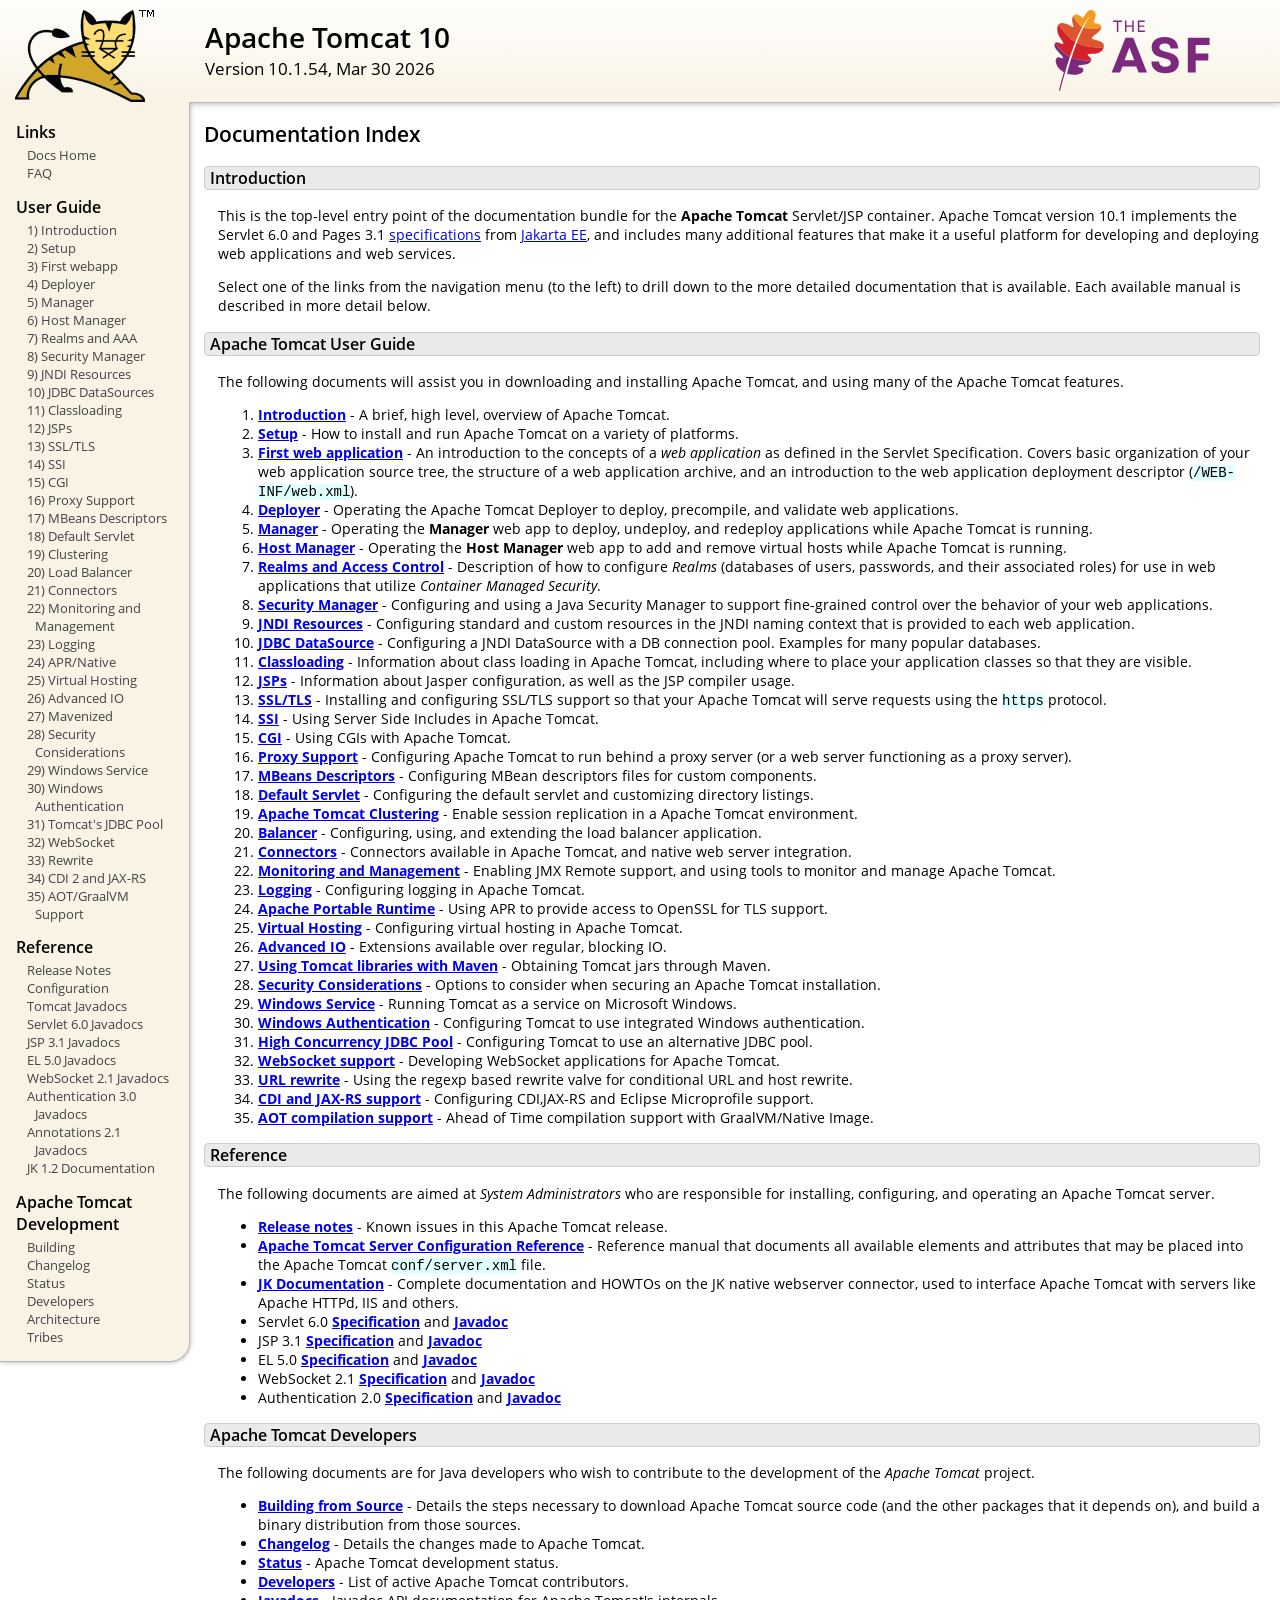
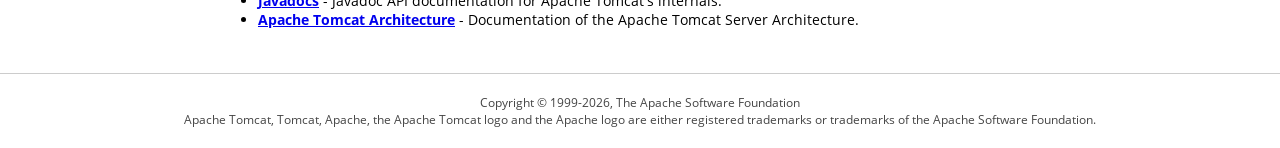
<file: apache-tomcat-10.1.54/webapps/docs/index.html>
<!DOCTYPE html SYSTEM "about:legacy-compat">
<html lang="en"><head><META http-equiv="Content-Type" content="text/html; charset=UTF-8"><link href="./images/docs-stylesheet.css" rel="stylesheet" type="text/css"><title>Apache Tomcat 10 (10.1.54) - Documentation Index</title></head><body><div id="wrapper"><header><div id="header"><div><div><div class="logo noPrint"><a href="https://tomcat.apache.org/"><img alt="Tomcat Home" src="./images/tomcat.png"></a></div><div style="height: 1px;"></div><div class="asfLogo noPrint"><a href="https://www.apache.org/" target="_blank"><img src="./images/asf-logo.svg" alt="The Apache Software Foundation" style="width: 266px; height: 83px;"></a></div><h1>Apache Tomcat 10</h1><div class="versionInfo">
            Version 10.1.54,
            <time datetime="2026-03-30">Mar 30 2026</time></div><div style="height: 1px;"></div><div style="clear: left;"></div></div></div></div></header><div id="middle"><div><div id="mainLeft" class="noprint"><div><nav><div><h2>Links</h2><ul><li><a href="index.html">Docs Home</a></li><li><a href="https://cwiki.apache.org/confluence/display/TOMCAT/FAQ">FAQ</a></li></ul></div><div><h2>User Guide</h2><ul><li><a href="introduction.html">1) Introduction</a></li><li><a href="setup.html">2) Setup</a></li><li><a href="appdev/index.html">3) First webapp</a></li><li><a href="deployer-howto.html">4) Deployer</a></li><li><a href="manager-howto.html">5) Manager</a></li><li><a href="host-manager-howto.html">6) Host Manager</a></li><li><a href="realm-howto.html">7) Realms and AAA</a></li><li><a href="security-manager-howto.html">8) Security Manager</a></li><li><a href="jndi-resources-howto.html">9) JNDI Resources</a></li><li><a href="jndi-datasource-examples-howto.html">10) JDBC DataSources</a></li><li><a href="class-loader-howto.html">11) Classloading</a></li><li><a href="jasper-howto.html">12) JSPs</a></li><li><a href="ssl-howto.html">13) SSL/TLS</a></li><li><a href="ssi-howto.html">14) SSI</a></li><li><a href="cgi-howto.html">15) CGI</a></li><li><a href="proxy-howto.html">16) Proxy Support</a></li><li><a href="mbeans-descriptors-howto.html">17) MBeans Descriptors</a></li><li><a href="default-servlet.html">18) Default Servlet</a></li><li><a href="cluster-howto.html">19) Clustering</a></li><li><a href="balancer-howto.html">20) Load Balancer</a></li><li><a href="connectors.html">21) Connectors</a></li><li><a href="monitoring.html">22) Monitoring and Management</a></li><li><a href="logging.html">23) Logging</a></li><li><a href="apr.html">24) APR/Native</a></li><li><a href="virtual-hosting-howto.html">25) Virtual Hosting</a></li><li><a href="aio.html">26) Advanced IO</a></li><li><a href="maven-jars.html">27) Mavenized</a></li><li><a href="security-howto.html">28) Security Considerations</a></li><li><a href="windows-service-howto.html">29) Windows Service</a></li><li><a href="windows-auth-howto.html">30) Windows Authentication</a></li><li><a href="jdbc-pool.html">31) Tomcat's JDBC Pool</a></li><li><a href="web-socket-howto.html">32) WebSocket</a></li><li><a href="rewrite.html">33) Rewrite</a></li><li><a href="cdi.html">34) CDI 2 and JAX-RS</a></li><li><a href="graal.html">35) AOT/GraalVM Support</a></li></ul></div><div><h2>Reference</h2><ul><li><a href="RELEASE-NOTES.txt">Release Notes</a></li><li><a href="config/index.html">Configuration</a></li><li><a href="api/index.html">Tomcat Javadocs</a></li><li><a href="servletapi/index.html">Servlet 6.0 Javadocs</a></li><li><a href="jspapi/index.html">JSP 3.1 Javadocs</a></li><li><a href="elapi/index.html">EL 5.0 Javadocs</a></li><li><a href="websocketapi/index.html">WebSocket 2.1 Javadocs</a></li><li><a href="jaspicapi/index.html">Authentication 3.0 Javadocs</a></li><li><a href="annotationapi/index.html">Annotations 2.1 Javadocs</a></li><li><a href="https://tomcat.apache.org/connectors-doc/">JK 1.2 Documentation</a></li></ul></div><div><h2>Apache Tomcat Development</h2><ul><li><a href="building.html">Building</a></li><li><a href="changelog.html">Changelog</a></li><li><a href="https://cwiki.apache.org/confluence/display/TOMCAT/Tomcat+Versions">Status</a></li><li><a href="developers.html">Developers</a></li><li><a href="architecture/index.html">Architecture</a></li><li><a href="tribes/introduction.html">Tribes</a></li></ul></div></nav></div></div><div id="mainRight"><div id="content"><h2>Documentation Index</h2><h3 id="Introduction">Introduction</h3><div class="text">

<p>This is the top-level entry point of the documentation bundle for the
<strong>Apache Tomcat</strong> Servlet/JSP container.  Apache Tomcat version
10.1 implements the Servlet 6.0 and Pages 3.1
<a href="https://cwiki.apache.org/confluence/display/TOMCAT/Specifications">specifications</a> from
<a href="https://jakarta.ee/">Jakarta EE</a>, and includes many
additional features that make it a useful platform for developing and deploying
web applications and web services.</p>

<p>Select one of the links from the navigation menu (to the left) to drill
down to the more detailed documentation that is available.  Each available
manual is described in more detail below.</p>

</div><h3 id="Apache_Tomcat_User_Guide">Apache Tomcat User Guide</h3><div class="text">

<p>The following documents will assist you in downloading and installing
Apache Tomcat, and using many of the Apache Tomcat features.</p>

<ol>
<li><a href="introduction.html"><strong>Introduction</strong></a> - A
    brief, high level, overview of Apache Tomcat.</li>
<li><a href="setup.html"><strong>Setup</strong></a> - How to install and run
    Apache Tomcat on a variety of platforms.</li>
<li><a href="appdev/index.html"><strong>First web application</strong></a>
    - An introduction to the concepts of a <em>web application</em> as defined
    in the Servlet Specification.  Covers basic organization of your web application
    source tree, the structure of a web application archive, and an
    introduction to the web application deployment descriptor
    (<code>/WEB-INF/web.xml</code>).</li>
<li><a href="deployer-howto.html"><strong>Deployer</strong></a> -
    Operating the Apache Tomcat Deployer to deploy, precompile, and validate web
    applications.</li>
<li><a href="manager-howto.html"><strong>Manager</strong></a> -
    Operating the <strong>Manager</strong> web app to deploy, undeploy, and
    redeploy applications while Apache Tomcat is running.</li>
<li><a href="host-manager-howto.html"><strong>Host Manager</strong></a> -
    Operating the <strong>Host Manager</strong> web app to add and remove
    virtual hosts while Apache Tomcat is running.</li>
<li><a href="realm-howto.html"><strong>Realms and Access Control</strong></a>
    - Description of how to configure <em>Realms</em> (databases of users,
    passwords, and their associated roles) for use in web applications that
    utilize <em>Container Managed Security</em>.</li>
<li><a href="security-manager-howto.html"><strong>Security Manager</strong></a>
    - Configuring and using a Java Security Manager to
    support fine-grained control over the behavior of your web applications.
    </li>
<li><a href="jndi-resources-howto.html"><strong>JNDI Resources</strong></a>
    - Configuring standard and custom resources in the JNDI naming context
    that is provided to each web application.</li>
<li><a href="jndi-datasource-examples-howto.html">
    <strong>JDBC DataSource</strong></a>
    - Configuring a JNDI DataSource with a DB connection pool.
    Examples for many popular databases.</li>
<li><a href="class-loader-howto.html"><strong>Classloading</strong></a>
    - Information about class loading in Apache Tomcat, including where to place
    your application classes so that they are visible.</li>
<li><a href="jasper-howto.html"><strong>JSPs</strong></a>
    - Information about Jasper configuration, as well as the JSP compiler
    usage.</li>
<li><a href="ssl-howto.html"><strong>SSL/TLS</strong></a> -
    Installing and configuring SSL/TLS support so that your Apache Tomcat will
    serve requests using the <code>https</code> protocol.</li>
<li><a href="ssi-howto.html"><strong>SSI</strong></a> -
    Using Server Side Includes in Apache Tomcat.</li>
<li><a href="cgi-howto.html"><strong>CGI</strong></a> -
    Using CGIs with Apache Tomcat.</li>
<li><a href="proxy-howto.html"><strong>Proxy Support</strong></a> -
    Configuring Apache Tomcat to run behind a proxy server (or a web server
    functioning as a proxy server).</li>
<li><a href="mbeans-descriptors-howto.html"><strong>MBeans Descriptors</strong></a> -
    Configuring MBean descriptors files for custom components.</li>
<li><a href="default-servlet.html"><strong>Default Servlet</strong></a> -
    Configuring the default servlet and customizing directory listings.</li>
<li><a href="cluster-howto.html"><strong>Apache Tomcat Clustering</strong></a> -
    Enable session replication in a Apache Tomcat environment.</li>
<li><a href="balancer-howto.html"><strong>Balancer</strong></a> -
    Configuring, using, and extending the load balancer application.</li>
<li><a href="connectors.html"><strong>Connectors</strong></a> -
    Connectors available in Apache Tomcat, and native web server integration.</li>
<li><a href="monitoring.html"><strong>Monitoring and Management</strong></a> -
    Enabling JMX Remote support, and using tools to monitor and manage Apache Tomcat.</li>
<li><a href="logging.html"><strong>Logging</strong></a> -
    Configuring logging in Apache Tomcat.</li>
<li><a href="apr.html"><strong>Apache Portable Runtime</strong></a> -
    Using APR to provide access to OpenSSL for TLS support.</li>
<li><a href="virtual-hosting-howto.html"><strong>Virtual Hosting</strong></a> -
    Configuring virtual hosting in Apache Tomcat.</li>
<li><a href="aio.html"><strong>Advanced IO</strong></a> -
    Extensions available over regular, blocking IO.</li>
<li><a href="maven-jars.html"><strong>Using Tomcat libraries with Maven</strong></a> -
    Obtaining Tomcat jars through Maven.</li>
<li><a href="security-howto.html"><strong>Security Considerations</strong></a> -
    Options to consider when securing an Apache Tomcat installation.</li>
<li><a href="windows-service-howto.html"><strong>Windows Service</strong></a> -
    Running Tomcat as a service on Microsoft Windows.</li>
<li><a href="windows-auth-howto.html"><strong>Windows Authentication</strong></a> -
    Configuring Tomcat to use integrated Windows authentication.</li>
<li><a href="jdbc-pool.html"><strong>High Concurrency JDBC Pool</strong></a> -
    Configuring Tomcat to use an alternative JDBC pool.</li>
<li><a href="web-socket-howto.html"><strong>WebSocket support</strong></a> -
    Developing WebSocket applications for Apache Tomcat.</li>
<li><a href="rewrite.html"><strong>URL rewrite</strong></a> -
    Using the regexp based rewrite valve for conditional URL and host rewrite.</li>
<li><a href="cdi.html"><strong>CDI and JAX-RS support</strong></a> -
    Configuring CDI,JAX-RS and Eclipse Microprofile support.</li>
<li><a href="graal.html"><strong>AOT compilation support</strong></a> -
    Ahead of Time compilation support with GraalVM/Native Image.</li>
</ol>

</div><h3 id="Reference">Reference</h3><div class="text">

<p>The following documents are aimed at <em>System Administrators</em> who
are responsible for installing, configuring, and operating an Apache Tomcat server.
</p>
<ul>
<li><a href="RELEASE-NOTES.txt"><strong>Release notes</strong></a>
    - Known issues in this Apache Tomcat release.
    </li>
<li><a href="config/index.html"><strong>Apache Tomcat Server Configuration Reference</strong></a>
    - Reference manual that documents all available elements and attributes
      that may be placed into the Apache Tomcat <code>conf/server.xml</code> file.
    </li>
<li><a href="https://tomcat.apache.org/connectors-doc/index.html"><strong>JK Documentation</strong></a>
    - Complete documentation and HOWTOs on the JK native webserver connector,
      used to interface Apache Tomcat with servers like Apache HTTPd, IIS
      and others.</li>
<li>Servlet 6.0
    <a href="https://jakarta.ee/specifications/servlet/6.0/">
    <strong>Specification</strong></a> and
    <a href="https://jakarta.ee/specifications/servlet/6.0/apidocs">
    <strong>Javadoc</strong></a>
    </li>
<li>JSP 3.1
    <a href="https://jakarta.ee/specifications/pages/3.1/">
    <strong>Specification</strong></a> and
    <a href="https://jakarta.ee/specifications/pages/3.1/apidocs">
    <strong>Javadoc</strong></a>
    </li>
<li>EL 5.0
    <a href="https://jakarta.ee/specifications/expression-language/5.0/">
    <strong>Specification</strong></a> and
    <a href="https://jakarta.ee/specifications/expression-language/5.0/apidocs">
    <strong>Javadoc</strong></a>
    </li>
<li>WebSocket 2.1
    <a href="https://jakarta.ee/specifications/websocket/2.1/">
    <strong>Specification</strong></a> and
    <a href="https://jakarta.ee/specifications/websocket/2.1/apidocs">
    <strong>Javadoc</strong></a>
    </li>
<li>Authentication 2.0
    <a href="https://jakarta.ee/specifications/authentication/2.0/">
    <strong>Specification</strong></a> and
    <a href="https://jakarta.ee/specifications/authentication/2.0/apidocs">
    <strong>Javadoc</strong></a>
    </li>
</ul>

</div><h3 id="Apache_Tomcat_Developers">Apache Tomcat Developers</h3><div class="text">

<p>The following documents are for Java developers who wish to contribute to
the development of the <em>Apache Tomcat</em> project.</p>
<ul>
<li><a href="building.html"><strong>Building from Source</strong></a> -
    Details the steps necessary to download Apache Tomcat source code (and the
    other packages that it depends on), and build a binary distribution from
    those sources.
    </li>
<li><a href="changelog.html"><strong>Changelog</strong></a> - Details the
    changes made to Apache Tomcat.
    </li>
<li><a href="https://cwiki.apache.org/confluence/display/TOMCAT/Tomcat+Versions"><strong>Status</strong></a> -
    Apache Tomcat development status.
    </li>
<li><a href="developers.html"><strong>Developers</strong></a> - List of active
    Apache Tomcat contributors.
    </li>
<li><a href="api/index.html"><strong>Javadocs</strong></a>
    - Javadoc API documentation for Apache Tomcat's internals.</li>
<li><a href="architecture/index.html"><strong>Apache Tomcat Architecture</strong></a>
    - Documentation of the Apache Tomcat Server Architecture.</li>
</ul>

</div></div></div></div></div><footer><div id="footer">
    Copyright &copy; 1999-2026, The Apache Software Foundation
    <br>
    Apache Tomcat, Tomcat, Apache, the Apache Tomcat logo and the Apache logo
    are either registered trademarks or trademarks of the Apache Software
    Foundation.
    </div></footer></div></body></html>
</file>
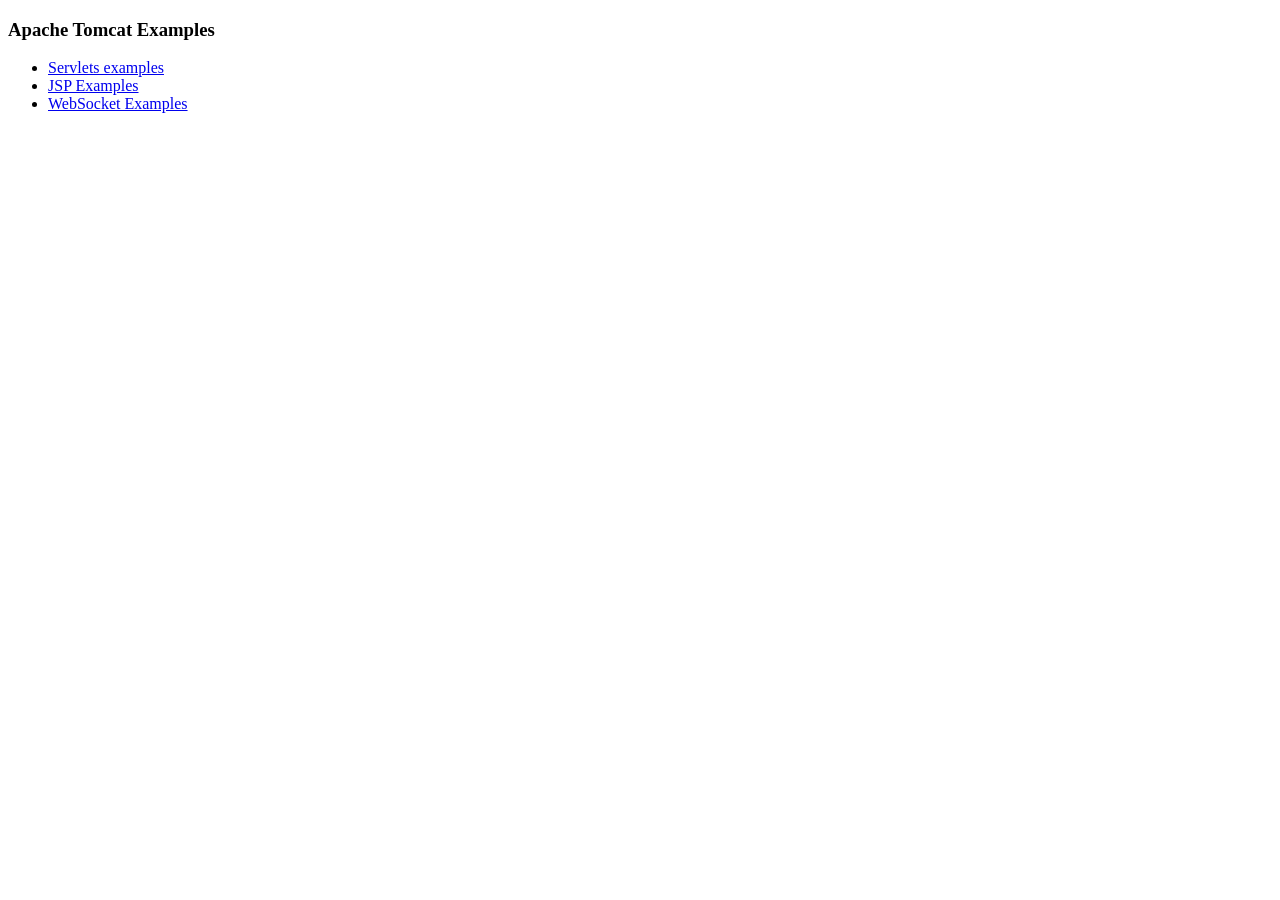
<file: apache-tomcat-10.1.54/webapps/examples/index.html>
<!--
  Licensed to the Apache Software Foundation (ASF) under one or more
  contributor license agreements.  See the NOTICE file distributed with
  this work for additional information regarding copyright ownership.
  The ASF licenses this file to You under the Apache License, Version 2.0
  (the "License"); you may not use this file except in compliance with
  the License.  You may obtain a copy of the License at

      http://www.apache.org/licenses/LICENSE-2.0

  Unless required by applicable law or agreed to in writing, software
  distributed under the License is distributed on an "AS IS" BASIS,
  WITHOUT WARRANTIES OR CONDITIONS OF ANY KIND, either express or implied.
  See the License for the specific language governing permissions and
  limitations under the License.
-->
<!DOCTYPE HTML><html lang="en"><head>
<meta charset="UTF-8">
<title>Apache Tomcat Examples</title>
</head>
<body>
<p>
<h3>Apache Tomcat Examples</H3>
<p></p>
<ul>
<li><a href="servlets">Servlets examples</a></li>
<li><a href="jsp">JSP Examples</a></li>
<li><a href="websocket/index.xhtml">WebSocket Examples</a></li>
</ul>
</body></html>
</file>
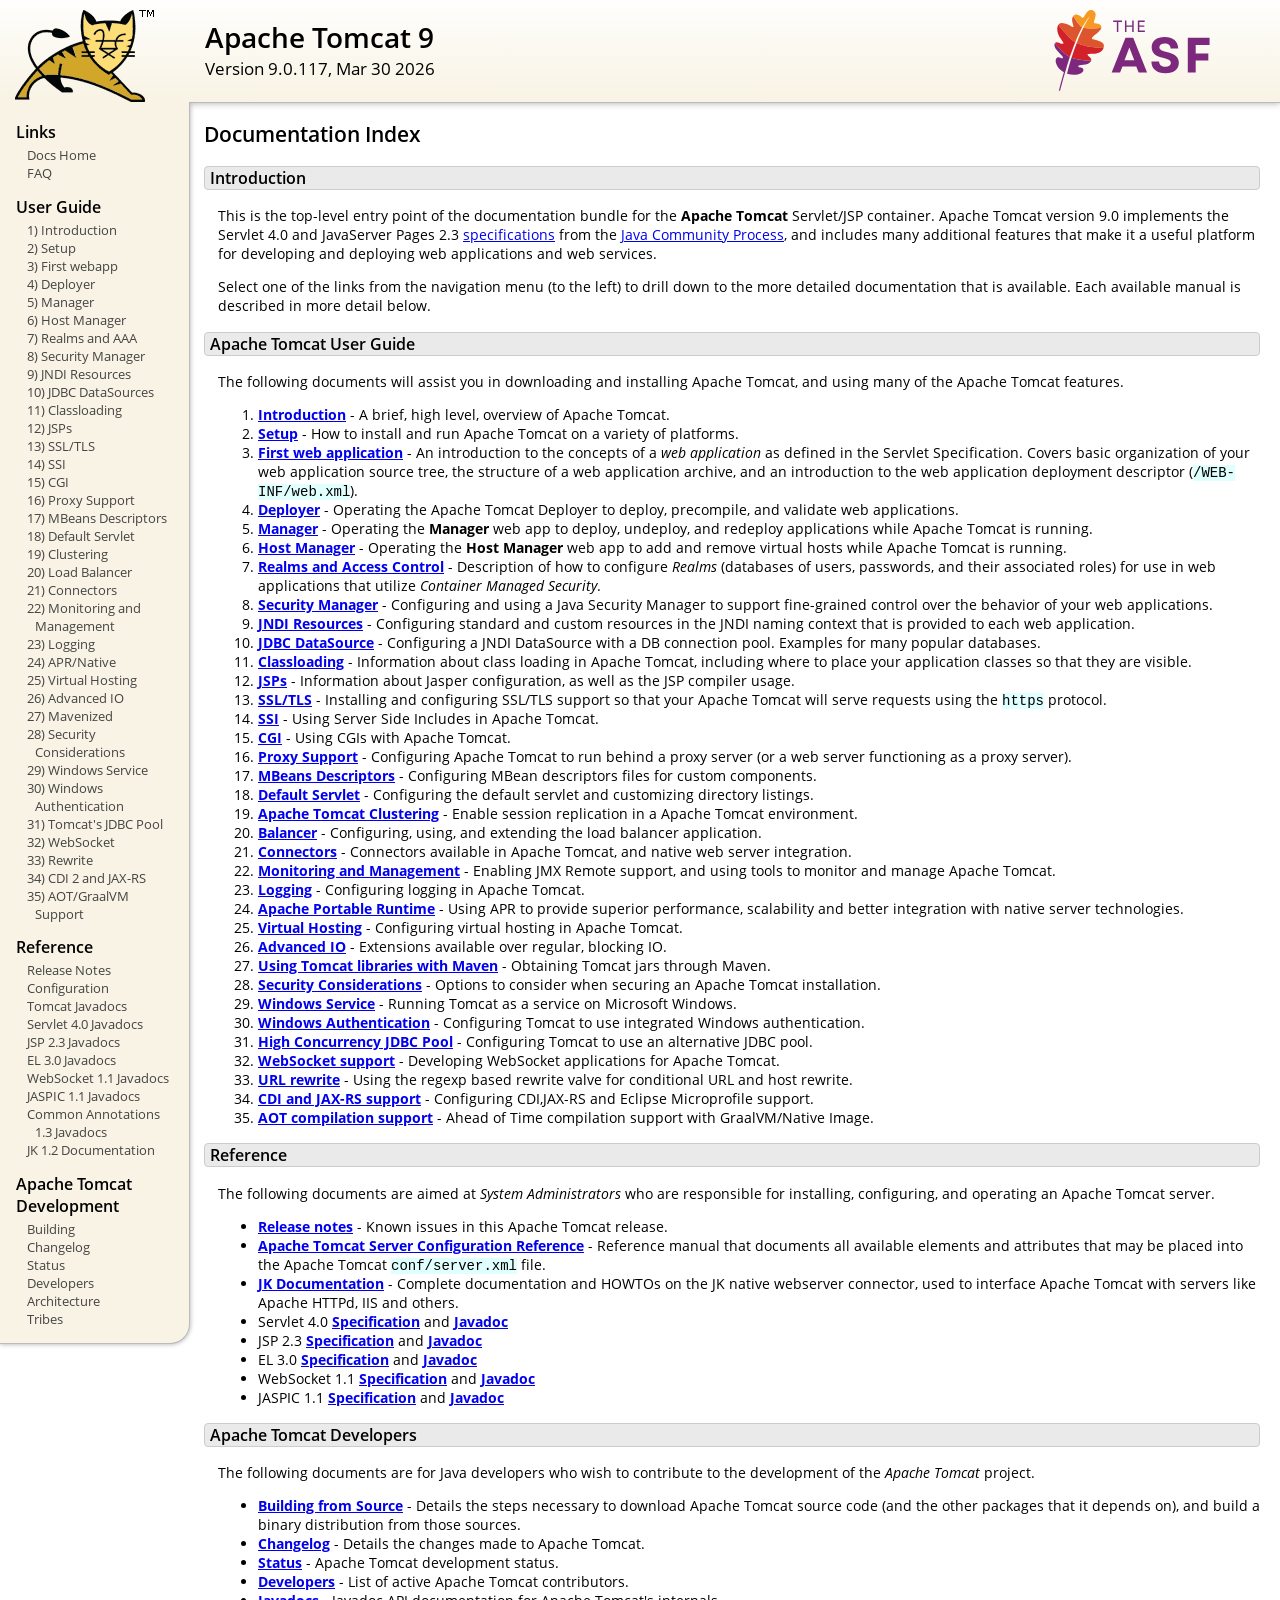
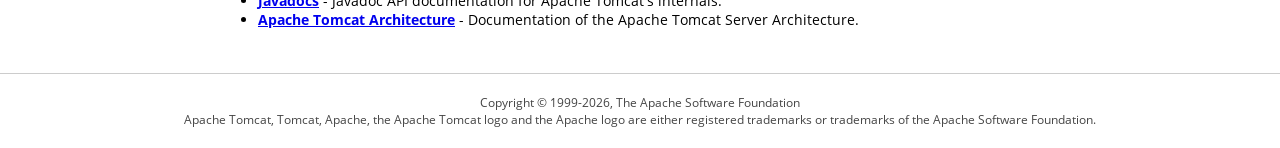
<file: apache-tomcat-9.0.117/webapps/docs/index.html>
<!DOCTYPE html SYSTEM "about:legacy-compat">
<html lang="en"><head><META http-equiv="Content-Type" content="text/html; charset=UTF-8"><link href="./images/docs-stylesheet.css" rel="stylesheet" type="text/css"><title>Apache Tomcat 9 (9.0.117) - Documentation Index</title></head><body><div id="wrapper"><header><div id="header"><div><div><div class="logo noPrint"><a href="https://tomcat.apache.org/"><img alt="Tomcat Home" src="./images/tomcat.png"></a></div><div style="height: 1px;"></div><div class="asfLogo noPrint"><a href="https://www.apache.org/" target="_blank"><img src="./images/asf-logo.svg" alt="The Apache Software Foundation" style="width: 266px; height: 83px;"></a></div><h1>Apache Tomcat 9</h1><div class="versionInfo">
            Version 9.0.117,
            <time datetime="2026-03-30">Mar 30 2026</time></div><div style="height: 1px;"></div><div style="clear: left;"></div></div></div></div></header><div id="middle"><div><div id="mainLeft" class="noprint"><div><nav><div><h2>Links</h2><ul><li><a href="index.html">Docs Home</a></li><li><a href="https://cwiki.apache.org/confluence/display/TOMCAT/FAQ">FAQ</a></li></ul></div><div><h2>User Guide</h2><ul><li><a href="introduction.html">1) Introduction</a></li><li><a href="setup.html">2) Setup</a></li><li><a href="appdev/index.html">3) First webapp</a></li><li><a href="deployer-howto.html">4) Deployer</a></li><li><a href="manager-howto.html">5) Manager</a></li><li><a href="host-manager-howto.html">6) Host Manager</a></li><li><a href="realm-howto.html">7) Realms and AAA</a></li><li><a href="security-manager-howto.html">8) Security Manager</a></li><li><a href="jndi-resources-howto.html">9) JNDI Resources</a></li><li><a href="jndi-datasource-examples-howto.html">10) JDBC DataSources</a></li><li><a href="class-loader-howto.html">11) Classloading</a></li><li><a href="jasper-howto.html">12) JSPs</a></li><li><a href="ssl-howto.html">13) SSL/TLS</a></li><li><a href="ssi-howto.html">14) SSI</a></li><li><a href="cgi-howto.html">15) CGI</a></li><li><a href="proxy-howto.html">16) Proxy Support</a></li><li><a href="mbeans-descriptors-howto.html">17) MBeans Descriptors</a></li><li><a href="default-servlet.html">18) Default Servlet</a></li><li><a href="cluster-howto.html">19) Clustering</a></li><li><a href="balancer-howto.html">20) Load Balancer</a></li><li><a href="connectors.html">21) Connectors</a></li><li><a href="monitoring.html">22) Monitoring and Management</a></li><li><a href="logging.html">23) Logging</a></li><li><a href="apr.html">24) APR/Native</a></li><li><a href="virtual-hosting-howto.html">25) Virtual Hosting</a></li><li><a href="aio.html">26) Advanced IO</a></li><li><a href="maven-jars.html">27) Mavenized</a></li><li><a href="security-howto.html">28) Security Considerations</a></li><li><a href="windows-service-howto.html">29) Windows Service</a></li><li><a href="windows-auth-howto.html">30) Windows Authentication</a></li><li><a href="jdbc-pool.html">31) Tomcat's JDBC Pool</a></li><li><a href="web-socket-howto.html">32) WebSocket</a></li><li><a href="rewrite.html">33) Rewrite</a></li><li><a href="cdi.html">34) CDI 2 and JAX-RS</a></li><li><a href="graal.html">35) AOT/GraalVM Support</a></li></ul></div><div><h2>Reference</h2><ul><li><a href="RELEASE-NOTES.txt">Release Notes</a></li><li><a href="config/index.html">Configuration</a></li><li><a href="api/index.html">Tomcat Javadocs</a></li><li><a href="servletapi/index.html">Servlet 4.0 Javadocs</a></li><li><a href="jspapi/index.html">JSP 2.3 Javadocs</a></li><li><a href="elapi/index.html">EL 3.0 Javadocs</a></li><li><a href="websocketapi/index.html">WebSocket 1.1 Javadocs</a></li><li><a href="jaspicapi/index.html">JASPIC 1.1 Javadocs</a></li><li><a href="annotationapi/index.html">Common Annotations 1.3 Javadocs</a></li><li><a href="https://tomcat.apache.org/connectors-doc/">JK 1.2 Documentation</a></li></ul></div><div><h2>Apache Tomcat Development</h2><ul><li><a href="building.html">Building</a></li><li><a href="changelog.html">Changelog</a></li><li><a href="https://cwiki.apache.org/confluence/display/TOMCAT/Tomcat+Versions">Status</a></li><li><a href="developers.html">Developers</a></li><li><a href="architecture/index.html">Architecture</a></li><li><a href="tribes/introduction.html">Tribes</a></li></ul></div></nav></div></div><div id="mainRight"><div id="content"><h2>Documentation Index</h2><h3 id="Introduction">Introduction</h3><div class="text">

<p>This is the top-level entry point of the documentation bundle for the
<strong>Apache Tomcat</strong> Servlet/JSP container.  Apache Tomcat version
9.0 implements the Servlet 4.0 and JavaServer Pages 2.3
<a href="https://cwiki.apache.org/confluence/display/TOMCAT/Specifications">specifications</a> from the
<a href="https://www.jcp.org">Java Community Process</a>, and includes many
additional features that make it a useful platform for developing and deploying
web applications and web services.</p>

<p>Select one of the links from the navigation menu (to the left) to drill
down to the more detailed documentation that is available.  Each available
manual is described in more detail below.</p>

</div><h3 id="Apache_Tomcat_User_Guide">Apache Tomcat User Guide</h3><div class="text">

<p>The following documents will assist you in downloading and installing
Apache Tomcat, and using many of the Apache Tomcat features.</p>

<ol>
<li><a href="introduction.html"><strong>Introduction</strong></a> - A
    brief, high level, overview of Apache Tomcat.</li>
<li><a href="setup.html"><strong>Setup</strong></a> - How to install and run
    Apache Tomcat on a variety of platforms.</li>
<li><a href="appdev/index.html"><strong>First web application</strong></a>
    - An introduction to the concepts of a <em>web application</em> as defined
    in the Servlet Specification.  Covers basic organization of your web application
    source tree, the structure of a web application archive, and an
    introduction to the web application deployment descriptor
    (<code>/WEB-INF/web.xml</code>).</li>
<li><a href="deployer-howto.html"><strong>Deployer</strong></a> -
    Operating the Apache Tomcat Deployer to deploy, precompile, and validate web
    applications.</li>
<li><a href="manager-howto.html"><strong>Manager</strong></a> -
    Operating the <strong>Manager</strong> web app to deploy, undeploy, and
    redeploy applications while Apache Tomcat is running.</li>
<li><a href="host-manager-howto.html"><strong>Host Manager</strong></a> -
    Operating the <strong>Host Manager</strong> web app to add and remove
    virtual hosts while Apache Tomcat is running.</li>
<li><a href="realm-howto.html"><strong>Realms and Access Control</strong></a>
    - Description of how to configure <em>Realms</em> (databases of users,
    passwords, and their associated roles) for use in web applications that
    utilize <em>Container Managed Security</em>.</li>
<li><a href="security-manager-howto.html"><strong>Security Manager</strong></a>
    - Configuring and using a Java Security Manager to
    support fine-grained control over the behavior of your web applications.
    </li>
<li><a href="jndi-resources-howto.html"><strong>JNDI Resources</strong></a>
    - Configuring standard and custom resources in the JNDI naming context
    that is provided to each web application.</li>
<li><a href="jndi-datasource-examples-howto.html">
    <strong>JDBC DataSource</strong></a>
    - Configuring a JNDI DataSource with a DB connection pool.
    Examples for many popular databases.</li>
<li><a href="class-loader-howto.html"><strong>Classloading</strong></a>
    - Information about class loading in Apache Tomcat, including where to place
    your application classes so that they are visible.</li>
<li><a href="jasper-howto.html"><strong>JSPs</strong></a>
    - Information about Jasper configuration, as well as the JSP compiler
    usage.</li>
<li><a href="ssl-howto.html"><strong>SSL/TLS</strong></a> -
    Installing and configuring SSL/TLS support so that your Apache Tomcat will
    serve requests using the <code>https</code> protocol.</li>
<li><a href="ssi-howto.html"><strong>SSI</strong></a> -
    Using Server Side Includes in Apache Tomcat.</li>
<li><a href="cgi-howto.html"><strong>CGI</strong></a> -
    Using CGIs with Apache Tomcat.</li>
<li><a href="proxy-howto.html"><strong>Proxy Support</strong></a> -
    Configuring Apache Tomcat to run behind a proxy server (or a web server
    functioning as a proxy server).</li>
<li><a href="mbeans-descriptors-howto.html"><strong>MBeans Descriptors</strong></a> -
    Configuring MBean descriptors files for custom components.</li>
<li><a href="default-servlet.html"><strong>Default Servlet</strong></a> -
    Configuring the default servlet and customizing directory listings.</li>
<li><a href="cluster-howto.html"><strong>Apache Tomcat Clustering</strong></a> -
    Enable session replication in a Apache Tomcat environment.</li>
<li><a href="balancer-howto.html"><strong>Balancer</strong></a> -
    Configuring, using, and extending the load balancer application.</li>
<li><a href="connectors.html"><strong>Connectors</strong></a> -
    Connectors available in Apache Tomcat, and native web server integration.</li>
<li><a href="monitoring.html"><strong>Monitoring and Management</strong></a> -
    Enabling JMX Remote support, and using tools to monitor and manage Apache Tomcat.</li>
<li><a href="logging.html"><strong>Logging</strong></a> -
    Configuring logging in Apache Tomcat.</li>
<li><a href="apr.html"><strong>Apache Portable Runtime</strong></a> -
    Using APR to provide superior performance, scalability and better
    integration with native server technologies.</li>
<li><a href="virtual-hosting-howto.html"><strong>Virtual Hosting</strong></a> -
    Configuring virtual hosting in Apache Tomcat.</li>
<li><a href="aio.html"><strong>Advanced IO</strong></a> -
    Extensions available over regular, blocking IO.</li>
<li><a href="maven-jars.html"><strong>Using Tomcat libraries with Maven</strong></a> -
    Obtaining Tomcat jars through Maven.</li>
<li><a href="security-howto.html"><strong>Security Considerations</strong></a> -
    Options to consider when securing an Apache Tomcat installation.</li>
<li><a href="windows-service-howto.html"><strong>Windows Service</strong></a> -
    Running Tomcat as a service on Microsoft Windows.</li>
<li><a href="windows-auth-howto.html"><strong>Windows Authentication</strong></a> -
    Configuring Tomcat to use integrated Windows authentication.</li>
<li><a href="jdbc-pool.html"><strong>High Concurrency JDBC Pool</strong></a> -
    Configuring Tomcat to use an alternative JDBC pool.</li>
<li><a href="web-socket-howto.html"><strong>WebSocket support</strong></a> -
    Developing WebSocket applications for Apache Tomcat.</li>
<li><a href="rewrite.html"><strong>URL rewrite</strong></a> -
    Using the regexp based rewrite valve for conditional URL and host rewrite.</li>
<li><a href="cdi.html"><strong>CDI and JAX-RS support</strong></a> -
    Configuring CDI,JAX-RS and Eclipse Microprofile support.</li>
<li><a href="graal.html"><strong>AOT compilation support</strong></a> -
    Ahead of Time compilation support with GraalVM/Native Image.</li>
</ol>

</div><h3 id="Reference">Reference</h3><div class="text">

<p>The following documents are aimed at <em>System Administrators</em> who
are responsible for installing, configuring, and operating an Apache Tomcat server.
</p>
<ul>
<li><a href="RELEASE-NOTES.txt"><strong>Release notes</strong></a>
    - Known issues in this Apache Tomcat release.
    </li>
<li><a href="config/index.html"><strong>Apache Tomcat Server Configuration Reference</strong></a>
    - Reference manual that documents all available elements and attributes
      that may be placed into the Apache Tomcat <code>conf/server.xml</code> file.
    </li>
<li><a href="https://tomcat.apache.org/connectors-doc/index.html"><strong>JK Documentation</strong></a>
    - Complete documentation and HOWTOs on the JK native webserver connector,
      used to interface Apache Tomcat with servers like Apache HTTPd, IIS
      and others.</li>
<li>Servlet 4.0
    <a href="https://jcp.org/aboutJava/communityprocess/final/jsr369/index.html">
    <strong>Specification</strong></a> and
    <a href="https://javaee.github.io/javaee-spec/javadocs/javax/servlet/package-summary.html">
    <strong>Javadoc</strong></a>
    </li>
<li>JSP 2.3
    <a href="https://jcp.org/aboutJava/communityprocess/mrel/jsr245/index2.html">
    <strong>Specification</strong></a> and
    <a href="http://docs.oracle.com/javaee/7/api/javax/servlet/jsp/package-summary.html">
    <strong>Javadoc</strong></a>
    </li>
<li>EL 3.0
    <a href="https://jcp.org/aboutJava/communityprocess/final/jsr341/index.html">
    <strong>Specification</strong></a> and
    <a href="http://docs.oracle.com/javaee/7/api/javax/el/package-summary.html">
    <strong>Javadoc</strong></a>
    </li>
<li>WebSocket 1.1
    <a href="https://jcp.org/aboutJava/communityprocess/mrel/jsr356/index.html">
    <strong>Specification</strong></a> and
    <a href="http://docs.oracle.com/javaee/7/api/javax/websocket/package-summary.html">
    <strong>Javadoc</strong></a>
    </li>
<li>JASPIC 1.1
    <a href="https://jcp.org/aboutJava/communityprocess/mrel/jsr196/index.html">
    <strong>Specification</strong></a> and
    <a href="http://docs.oracle.com/javaee/7/api/javax/security/auth/message/package-summary.html">
    <strong>Javadoc</strong></a>
    </li>
</ul>

</div><h3 id="Apache_Tomcat_Developers">Apache Tomcat Developers</h3><div class="text">

<p>The following documents are for Java developers who wish to contribute to
the development of the <em>Apache Tomcat</em> project.</p>
<ul>
<li><a href="building.html"><strong>Building from Source</strong></a> -
    Details the steps necessary to download Apache Tomcat source code (and the
    other packages that it depends on), and build a binary distribution from
    those sources.
    </li>
<li><a href="changelog.html"><strong>Changelog</strong></a> - Details the
    changes made to Apache Tomcat.
    </li>
<li><a href="https://wiki.apache.org/tomcat/TomcatVersions"><strong>Status</strong></a> -
    Apache Tomcat development status.
    </li>
<li><a href="developers.html"><strong>Developers</strong></a> - List of active
    Apache Tomcat contributors.
    </li>
<li><a href="api/index.html"><strong>Javadocs</strong></a>
    - Javadoc API documentation for Apache Tomcat's internals.</li>
<li><a href="architecture/index.html"><strong>Apache Tomcat Architecture</strong></a>
    - Documentation of the Apache Tomcat Server Architecture.</li>
</ul>

</div></div></div></div></div><footer><div id="footer">
    Copyright &copy; 1999-2026, The Apache Software Foundation
    <br>
    Apache Tomcat, Tomcat, Apache, the Apache Tomcat logo and the Apache logo
    are either registered trademarks or trademarks of the Apache Software
    Foundation.
    </div></footer></div></body></html>
</file>
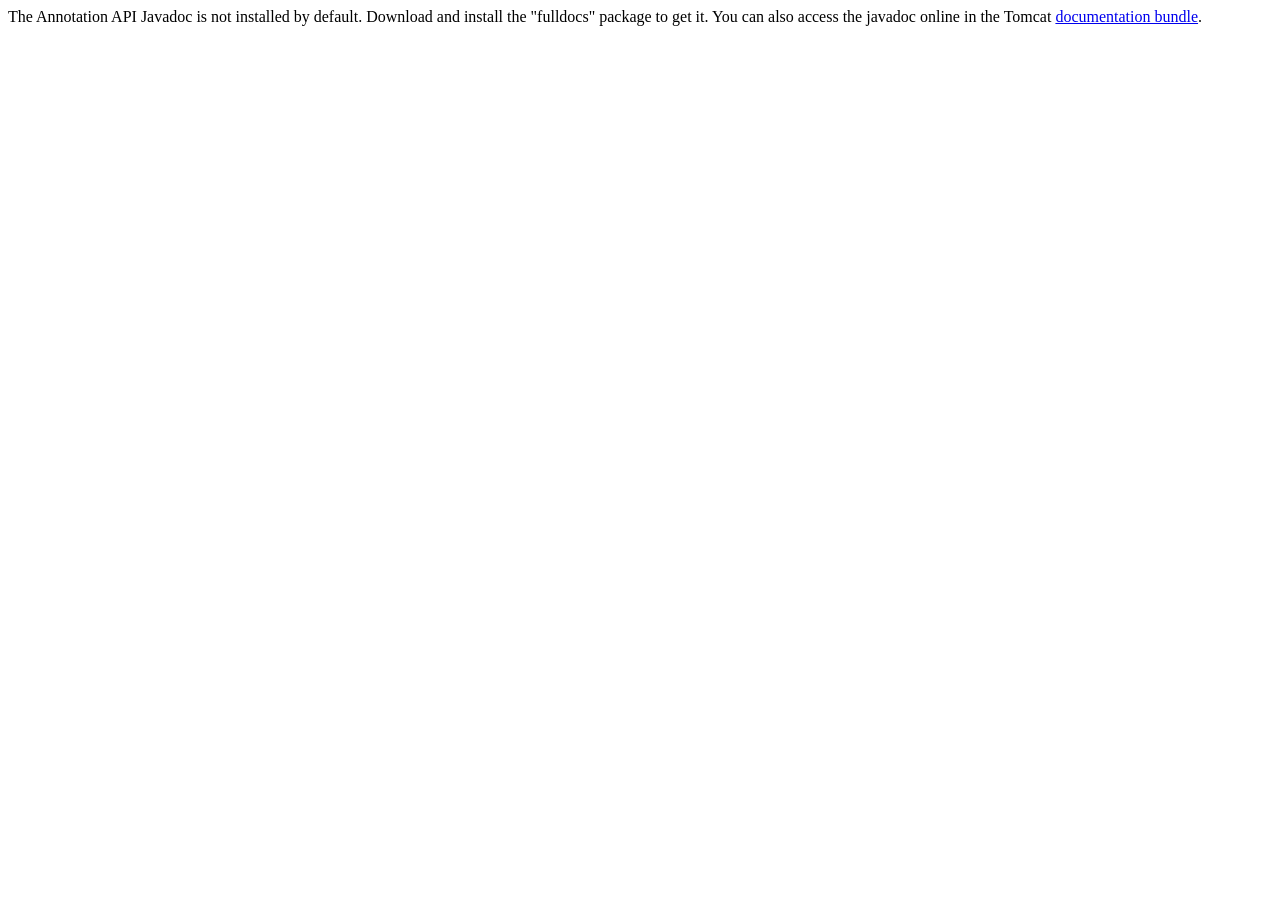
<file: apache-tomcat-10.1.54/webapps/docs/annotationapi/index.html>
<!--
  Licensed to the Apache Software Foundation (ASF) under one or more
  contributor license agreements.  See the NOTICE file distributed with
  this work for additional information regarding copyright ownership.
  The ASF licenses this file to You under the Apache License, Version 2.0
  (the "License"); you may not use this file except in compliance with
  the License.  You may obtain a copy of the License at

      http://www.apache.org/licenses/LICENSE-2.0

  Unless required by applicable law or agreed to in writing, software
  distributed under the License is distributed on an "AS IS" BASIS,
  WITHOUT WARRANTIES OR CONDITIONS OF ANY KIND, either express or implied.
  See the License for the specific language governing permissions and
  limitations under the License.
-->
<!DOCTYPE html>
<html>
<head>
    <meta charset="UTF-8" />
    <title>API docs</title>
</head>

<body>

The Annotation API Javadoc is not installed by default. Download and install
the "fulldocs" package to get it.

You can also access the javadoc online in the Tomcat
<a href="https://tomcat.apache.org/tomcat-10.1-doc/">
    documentation bundle</a>.

</body>
</html>
</file>
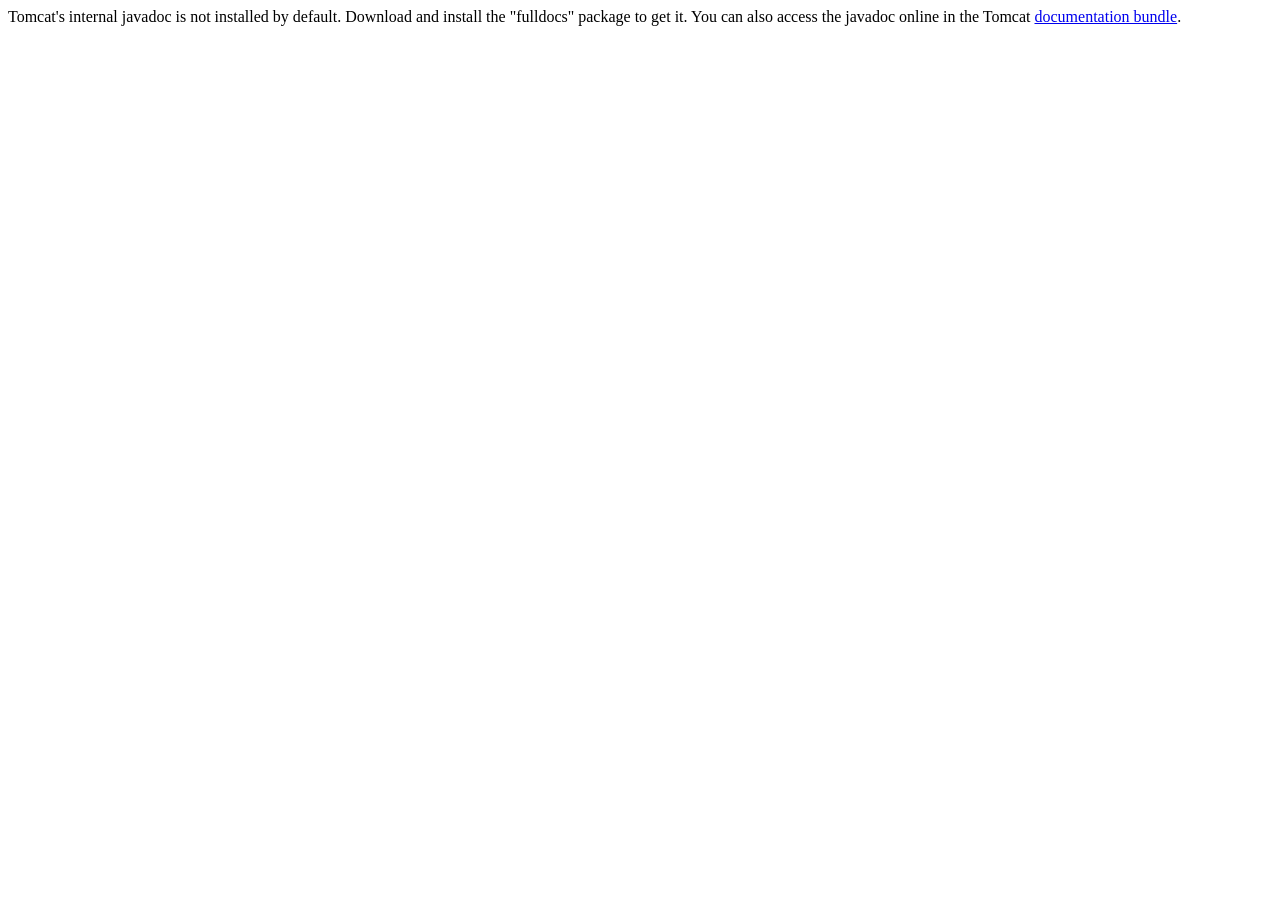
<file: apache-tomcat-10.1.54/webapps/docs/api/index.html>
<!--
  Licensed to the Apache Software Foundation (ASF) under one or more
  contributor license agreements.  See the NOTICE file distributed with
  this work for additional information regarding copyright ownership.
  The ASF licenses this file to You under the Apache License, Version 2.0
  (the "License"); you may not use this file except in compliance with
  the License.  You may obtain a copy of the License at

      http://www.apache.org/licenses/LICENSE-2.0

  Unless required by applicable law or agreed to in writing, software
  distributed under the License is distributed on an "AS IS" BASIS,
  WITHOUT WARRANTIES OR CONDITIONS OF ANY KIND, either express or implied.
  See the License for the specific language governing permissions and
  limitations under the License.
-->
<!DOCTYPE html>
<html>
    <head>
    <meta charset="UTF-8" />
    <title>API docs</title>
</head>

<body>

Tomcat's internal javadoc is not installed by default. Download and install
the "fulldocs" package to get it.

You can also access the javadoc online in the Tomcat
<a href="https://tomcat.apache.org/tomcat-10.1-doc/">
documentation bundle</a>.

</body>
</html>
</file>
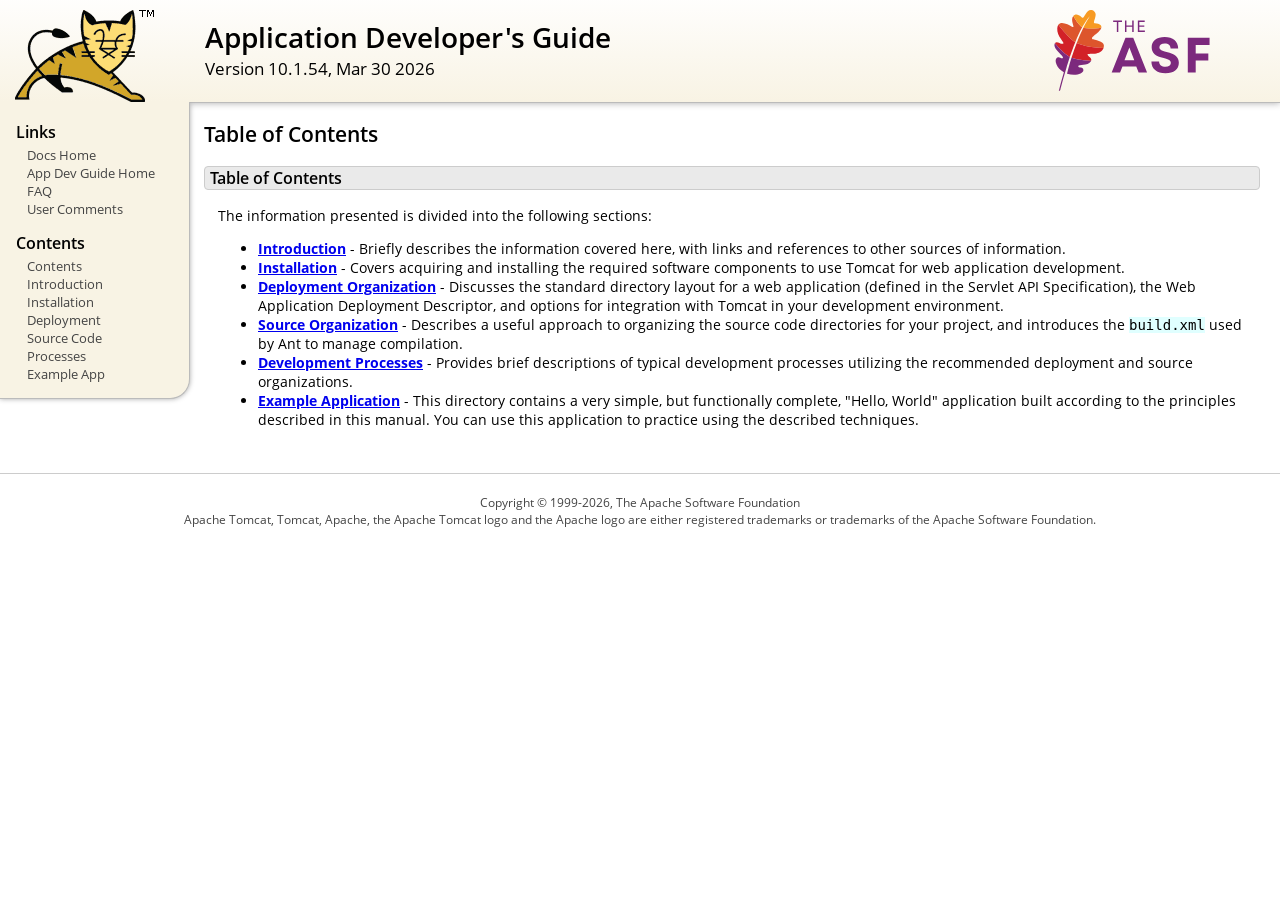
<file: apache-tomcat-10.1.54/webapps/docs/appdev/index.html>
<!DOCTYPE html SYSTEM "about:legacy-compat">
<html lang="en"><head><META http-equiv="Content-Type" content="text/html; charset=UTF-8"><link href="../images/docs-stylesheet.css" rel="stylesheet" type="text/css"><title>Application Developer's Guide (10.1.54) - Table of Contents</title></head><body><div id="wrapper"><header><div id="header"><div><div><div class="logo noPrint"><a href="https://tomcat.apache.org/"><img alt="Tomcat Home" src="../images/tomcat.png"></a></div><div style="height: 1px;"></div><div class="asfLogo noPrint"><a href="https://www.apache.org/" target="_blank"><img src="../images/asf-logo.svg" alt="The Apache Software Foundation" style="width: 266px; height: 83px;"></a></div><h1>Application Developer's Guide</h1><div class="versionInfo">
            Version 10.1.54,
            <time datetime="2026-03-30">Mar 30 2026</time></div><div style="height: 1px;"></div><div style="clear: left;"></div></div></div></div></header><div id="middle"><div><div id="mainLeft" class="noprint"><div><nav><div><h2>Links</h2><ul><li><a href="../index.html">Docs Home</a></li><li><a href="index.html">App Dev Guide Home</a></li><li><a href="https://cwiki.apache.org/confluence/display/TOMCAT/FAQ">FAQ</a></li><li><a href="#comments_section">User Comments</a></li></ul></div><div><h2>Contents</h2><ul><li><a href="index.html">Contents</a></li><li><a href="introduction.html">Introduction</a></li><li><a href="installation.html">Installation</a></li><li><a href="deployment.html">Deployment</a></li><li><a href="source.html">Source Code</a></li><li><a href="processes.html">Processes</a></li><li><a href="sample/">Example App</a></li></ul></div></nav></div></div><div id="mainRight"><div id="content"><h2>Table of Contents</h2><h3 id="Table_of_Contents">Table of Contents</h3><div class="text">

<p>The information presented is divided into the following sections:</p>
<ul>
<li><a href="introduction.html"><strong>Introduction</strong></a> -
    Briefly describes the information covered here, with
    links and references to other sources of information.</li>
<li><a href="installation.html"><strong>Installation</strong></a> -
    Covers acquiring and installing the required software
    components to use Tomcat for web application development.</li>
<li><a href="deployment.html"><strong>Deployment Organization</strong></a> -
    Discusses the standard directory layout for a web application
    (defined in the Servlet API Specification), the Web Application
    Deployment Descriptor, and options for integration with Tomcat
    in your development environment.</li>
<li><a href="source.html"><strong>Source Organization</strong></a> -
    Describes a useful approach to organizing the source code
    directories for your project, and introduces the
    <code>build.xml</code> used by Ant to manage compilation.</li>
<li><a href="processes.html"><strong>Development Processes</strong></a> -
    Provides brief descriptions of typical development processes
    utilizing the recommended deployment and source organizations.</li>
<li><a href="sample/" target="_blank"><strong>Example Application</strong></a> -
    This directory contains a very simple, but functionally complete,
    "Hello, World" application built according to the principles
    described in this manual.  You can use this application to
    practice using the described techniques.</li>
</ul>

</div></div></div></div></div><footer><div id="footer">
    Copyright &copy; 1999-2026, The Apache Software Foundation
    <br>
    Apache Tomcat, Tomcat, Apache, the Apache Tomcat logo and the Apache logo
    are either registered trademarks or trademarks of the Apache Software
    Foundation.
    </div></footer></div></body></html>
</file>
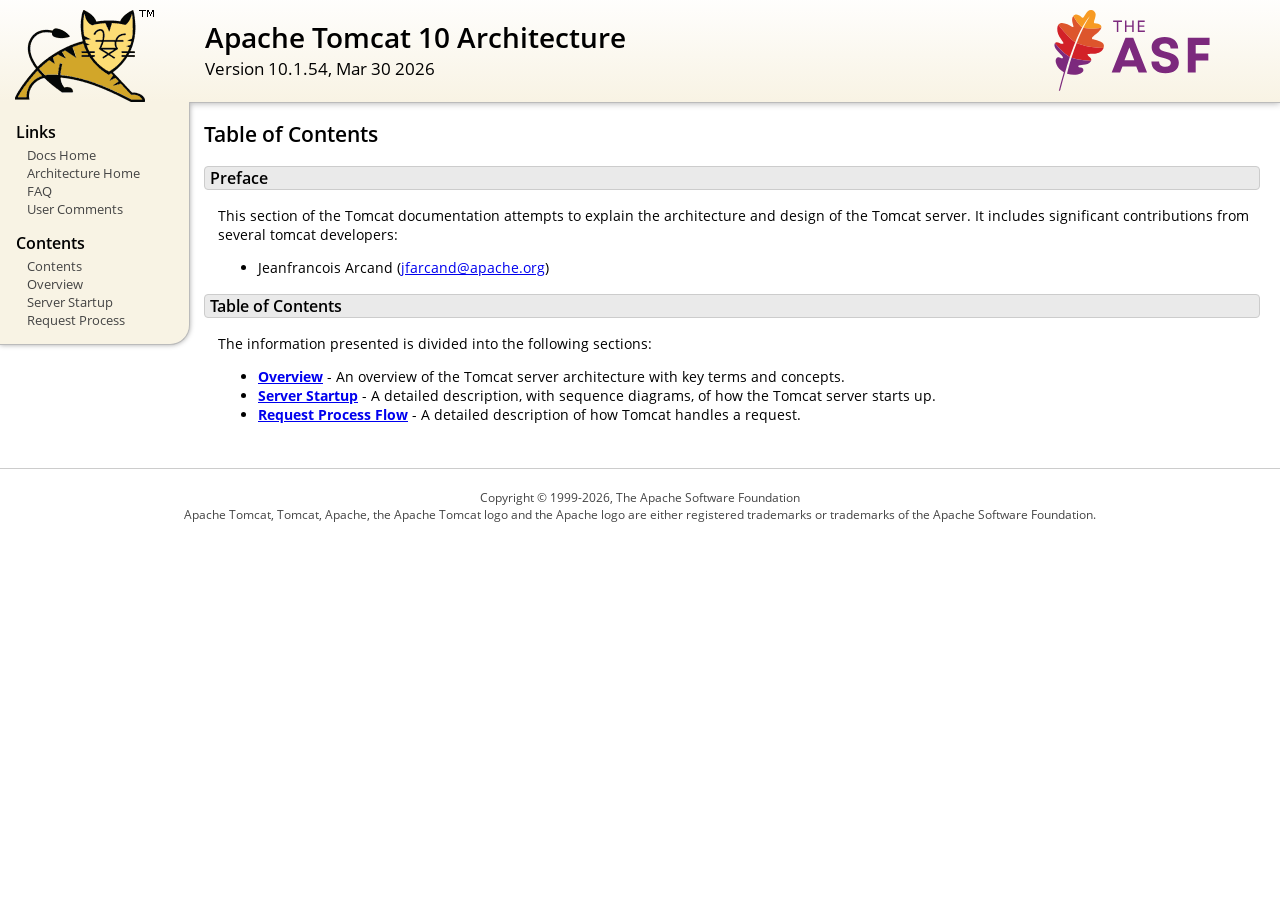
<file: apache-tomcat-10.1.54/webapps/docs/architecture/index.html>
<!DOCTYPE html SYSTEM "about:legacy-compat">
<html lang="en"><head><META http-equiv="Content-Type" content="text/html; charset=UTF-8"><link href="../images/docs-stylesheet.css" rel="stylesheet" type="text/css"><title>Apache Tomcat 10 Architecture (10.1.54) - Table of Contents</title></head><body><div id="wrapper"><header><div id="header"><div><div><div class="logo noPrint"><a href="https://tomcat.apache.org/"><img alt="Tomcat Home" src="../images/tomcat.png"></a></div><div style="height: 1px;"></div><div class="asfLogo noPrint"><a href="https://www.apache.org/" target="_blank"><img src="../images/asf-logo.svg" alt="The Apache Software Foundation" style="width: 266px; height: 83px;"></a></div><h1>Apache Tomcat 10 Architecture</h1><div class="versionInfo">
            Version 10.1.54,
            <time datetime="2026-03-30">Mar 30 2026</time></div><div style="height: 1px;"></div><div style="clear: left;"></div></div></div></div></header><div id="middle"><div><div id="mainLeft" class="noprint"><div><nav><div><h2>Links</h2><ul><li><a href="../index.html">Docs Home</a></li><li><a href="index.html">Architecture Home</a></li><li><a href="https://cwiki.apache.org/confluence/display/TOMCAT/FAQ">FAQ</a></li><li><a href="#comments_section">User Comments</a></li></ul></div><div><h2>Contents</h2><ul><li><a href="index.html">Contents</a></li><li><a href="overview.html">Overview</a></li><li><a href="startup.html">Server Startup</a></li><li><a href="requestProcess.html">Request Process</a></li></ul></div></nav></div></div><div id="mainRight"><div id="content"><h2>Table of Contents</h2><h3 id="Preface">Preface</h3><div class="text">

<p>This section of the Tomcat documentation attempts to explain
the architecture and design of the Tomcat server.  It includes significant
contributions from several tomcat developers:
</p>
<ul>
<li>Jeanfrancois Arcand
    (<a href="mailto:jfarcand@apache.org">jfarcand@apache.org</a>)</li>
</ul>

</div><h3 id="Table_of_Contents">Table of Contents</h3><div class="text">

<p>The information presented is divided into the following sections:</p>
<ul>
<li><a href="overview.html"><strong>Overview</strong></a> -
    An overview of the Tomcat server architecture with key terms
    and concepts.</li>
<li><a href="startup.html"><strong>Server Startup</strong></a> -
    A detailed description, with sequence diagrams, of how the Tomcat
    server starts up.</li>
<li><a href="requestProcess.html"><strong>Request Process Flow</strong></a> -
    A detailed description of how Tomcat handles a request.</li>
</ul>

</div></div></div></div></div><footer><div id="footer">
    Copyright &copy; 1999-2026, The Apache Software Foundation
    <br>
    Apache Tomcat, Tomcat, Apache, the Apache Tomcat logo and the Apache logo
    are either registered trademarks or trademarks of the Apache Software
    Foundation.
    </div></footer></div></body></html>
</file>
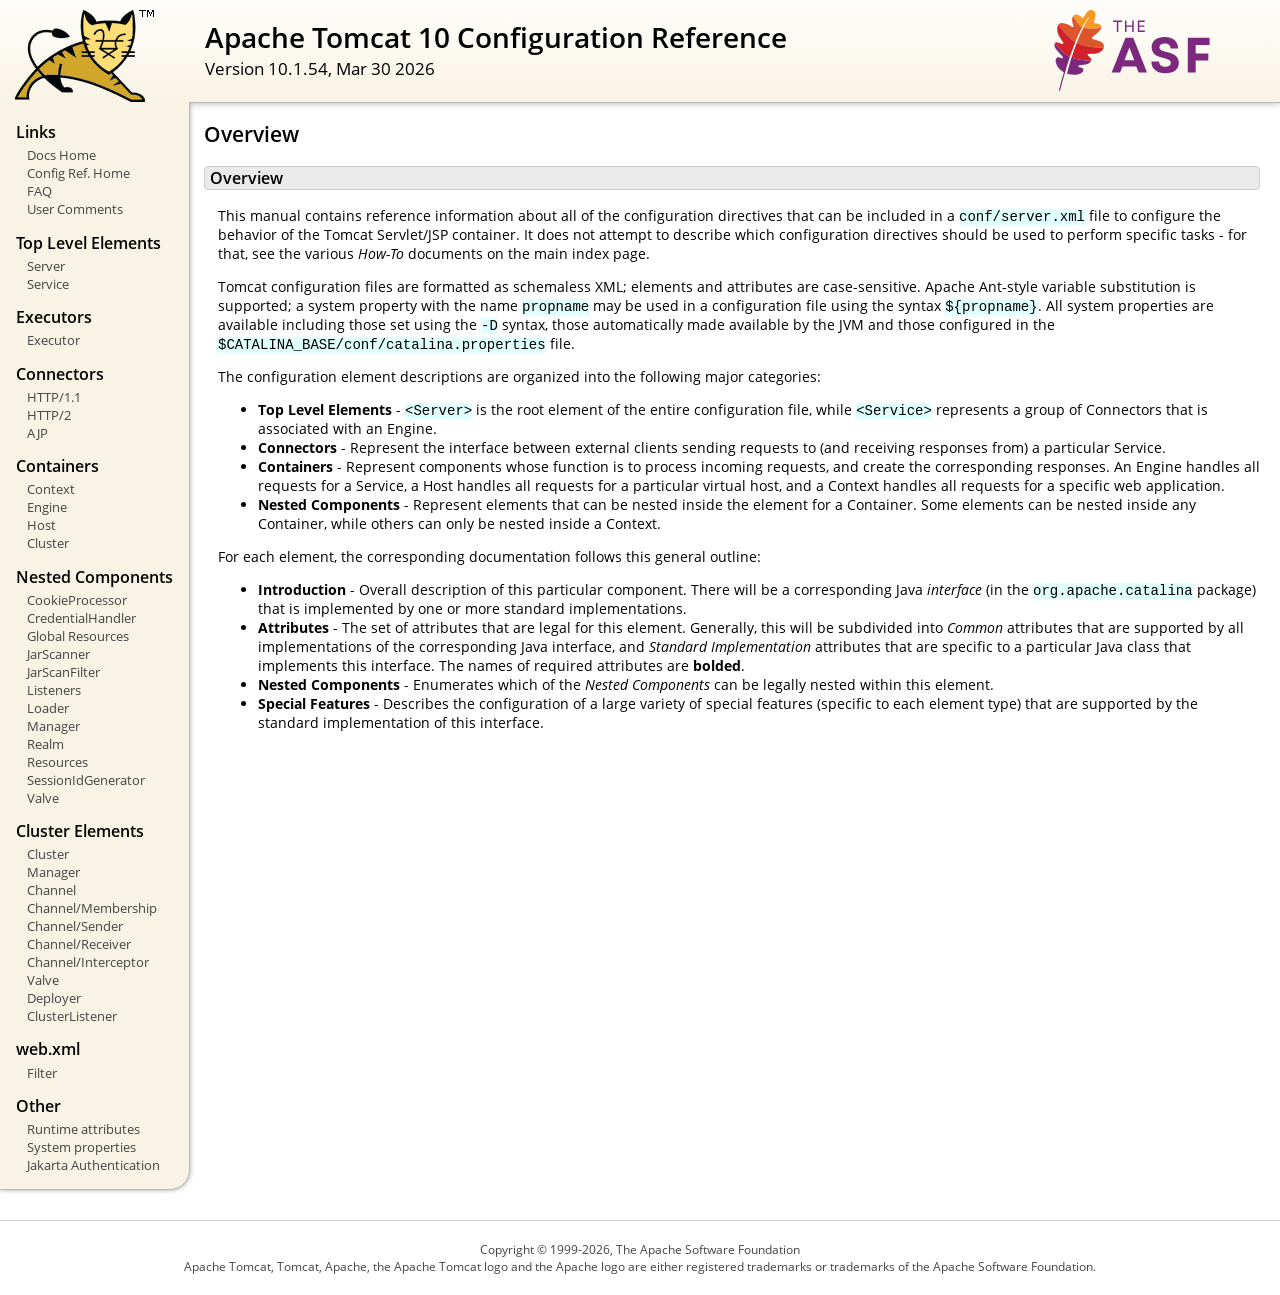
<file: apache-tomcat-10.1.54/webapps/docs/config/index.html>
<!DOCTYPE html SYSTEM "about:legacy-compat">
<html lang="en"><head><META http-equiv="Content-Type" content="text/html; charset=UTF-8"><link href="../images/docs-stylesheet.css" rel="stylesheet" type="text/css"><title>Apache Tomcat 10 Configuration Reference (10.1.54) - Overview</title></head><body><div id="wrapper"><header><div id="header"><div><div><div class="logo noPrint"><a href="https://tomcat.apache.org/"><img alt="Tomcat Home" src="../images/tomcat.png"></a></div><div style="height: 1px;"></div><div class="asfLogo noPrint"><a href="https://www.apache.org/" target="_blank"><img src="../images/asf-logo.svg" alt="The Apache Software Foundation" style="width: 266px; height: 83px;"></a></div><h1>Apache Tomcat 10 Configuration Reference</h1><div class="versionInfo">
            Version 10.1.54,
            <time datetime="2026-03-30">Mar 30 2026</time></div><div style="height: 1px;"></div><div style="clear: left;"></div></div></div></div></header><div id="middle"><div><div id="mainLeft" class="noprint"><div><nav><div><h2>Links</h2><ul><li><a href="../index.html">Docs Home</a></li><li><a href="index.html">Config Ref. Home</a></li><li><a href="https://cwiki.apache.org/confluence/display/TOMCAT/FAQ">FAQ</a></li><li><a href="#comments_section">User Comments</a></li></ul></div><div><h2>Top Level Elements</h2><ul><li><a href="server.html">Server</a></li><li><a href="service.html">Service</a></li></ul></div><div><h2>Executors</h2><ul><li><a href="executor.html">Executor</a></li></ul></div><div><h2>Connectors</h2><ul><li><a href="http.html">HTTP/1.1</a></li><li><a href="http2.html">HTTP/2</a></li><li><a href="ajp.html">AJP</a></li></ul></div><div><h2>Containers</h2><ul><li><a href="context.html">Context</a></li><li><a href="engine.html">Engine</a></li><li><a href="host.html">Host</a></li><li><a href="cluster.html">Cluster</a></li></ul></div><div><h2>Nested Components</h2><ul><li><a href="cookie-processor.html">CookieProcessor</a></li><li><a href="credentialhandler.html">CredentialHandler</a></li><li><a href="globalresources.html">Global Resources</a></li><li><a href="jar-scanner.html">JarScanner</a></li><li><a href="jar-scan-filter.html">JarScanFilter</a></li><li><a href="listeners.html">Listeners</a></li><li><a href="loader.html">Loader</a></li><li><a href="manager.html">Manager</a></li><li><a href="realm.html">Realm</a></li><li><a href="resources.html">Resources</a></li><li><a href="sessionidgenerator.html">SessionIdGenerator</a></li><li><a href="valve.html">Valve</a></li></ul></div><div><h2>Cluster Elements</h2><ul><li><a href="cluster.html">Cluster</a></li><li><a href="cluster-manager.html">Manager</a></li><li><a href="cluster-channel.html">Channel</a></li><li><a href="cluster-membership.html">Channel/Membership</a></li><li><a href="cluster-sender.html">Channel/Sender</a></li><li><a href="cluster-receiver.html">Channel/Receiver</a></li><li><a href="cluster-interceptor.html">Channel/Interceptor</a></li><li><a href="cluster-valve.html">Valve</a></li><li><a href="cluster-deployer.html">Deployer</a></li><li><a href="cluster-listener.html">ClusterListener</a></li></ul></div><div><h2>web.xml</h2><ul><li><a href="filter.html">Filter</a></li></ul></div><div><h2>Other</h2><ul><li><a href="runtime-attributes.html">Runtime attributes</a></li><li><a href="systemprops.html">System properties</a></li><li><a href="jaspic.html">Jakarta Authentication</a></li></ul></div></nav></div></div><div id="mainRight"><div id="content"><h2>Overview</h2><h3 id="Overview">Overview</h3><div class="text">

<p>This manual contains reference information about all of the configuration
directives that can be included in a <code>conf/server.xml</code> file to
configure the behavior of the Tomcat Servlet/JSP container.  It does not
attempt to describe which configuration directives should be used to perform
specific tasks - for that, see the various <em>How-To</em> documents on the
main index page.</p>

<p>Tomcat configuration files are formatted as schemaless XML; elements and
attributes are case-sensitive. Apache Ant-style variable substitution
is supported; a system property with the name <code>propname</code> may be
used in a configuration file using the syntax <code>${propname}</code>. All
system properties are available including those set using the <code>-D</code>
syntax, those automatically made available by the JVM and those configured in
the <code>$CATALINA_BASE/conf/catalina.properties</code> file.
</p>

<p>The configuration element descriptions are organized into the following
major categories:</p>
<ul>
<li><strong>Top Level Elements</strong> - <code>&lt;Server&gt;</code> is the
    root element of the entire configuration file, while
    <code>&lt;Service&gt;</code> represents a group of Connectors that is
    associated with an Engine.</li>
<li><strong>Connectors</strong> - Represent the interface between external
    clients sending requests to (and receiving responses from) a particular
    Service.</li>
<li><strong>Containers</strong> - Represent components whose function is to
    process incoming requests, and create the corresponding responses.
    An Engine handles all requests for a Service, a Host handles all requests
    for a particular virtual host, and a Context handles all requests for a
    specific web application.</li>
<li><strong>Nested Components</strong> - Represent elements that can be
    nested inside the element for a Container.  Some elements can be nested
    inside any Container, while others can only be nested inside a
    Context.</li>
</ul>

<p>For each element, the corresponding documentation follows this general
outline:</p>
<ul>
<li><strong>Introduction</strong> - Overall description of this particular
    component.  There will be a corresponding Java <em>interface</em> (in
    the <code>org.apache.catalina</code> package) that is implemented by one
    or more standard implementations.</li>
<li><strong>Attributes</strong> - The set of attributes that are legal for
    this element.  Generally, this will be subdivided into <em>Common</em>
    attributes that are supported by all implementations of the corresponding
    Java interface, and <em>Standard Implementation</em> attributes that are
    specific to a particular Java class that implements this interface.
    The names of required attributes are <strong>bolded</strong>.</li>
<li><strong>Nested Components</strong> - Enumerates which of the <em>Nested
    Components</em> can be legally nested within this element.</li>
<li><strong>Special Features</strong> - Describes the configuration of a large
    variety of special features (specific to each element type) that are
    supported by the standard implementation of this interface.</li>
</ul>

</div></div></div></div></div><footer><div id="footer">
    Copyright &copy; 1999-2026, The Apache Software Foundation
    <br>
    Apache Tomcat, Tomcat, Apache, the Apache Tomcat logo and the Apache logo
    are either registered trademarks or trademarks of the Apache Software
    Foundation.
    </div></footer></div></body></html>
</file>
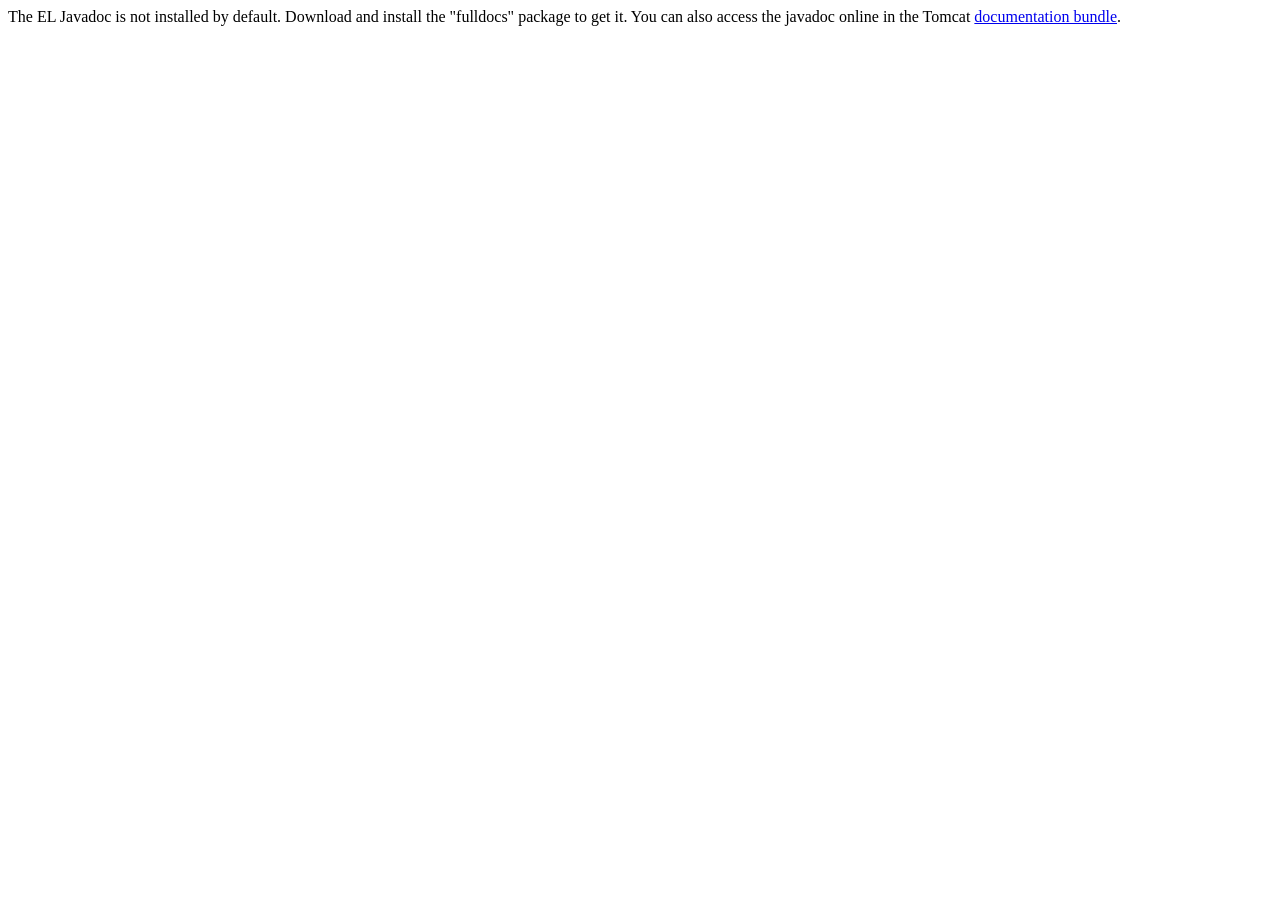
<file: apache-tomcat-10.1.54/webapps/docs/elapi/index.html>
<!--
  Licensed to the Apache Software Foundation (ASF) under one or more
  contributor license agreements.  See the NOTICE file distributed with
  this work for additional information regarding copyright ownership.
  The ASF licenses this file to You under the Apache License, Version 2.0
  (the "License"); you may not use this file except in compliance with
  the License.  You may obtain a copy of the License at

      http://www.apache.org/licenses/LICENSE-2.0

  Unless required by applicable law or agreed to in writing, software
  distributed under the License is distributed on an "AS IS" BASIS,
  WITHOUT WARRANTIES OR CONDITIONS OF ANY KIND, either express or implied.
  See the License for the specific language governing permissions and
  limitations under the License.
-->
<!DOCTYPE html>
<html>
    <head>
    <meta charset="UTF-8" />
    <title>API docs</title>
</head>

<body>

The EL Javadoc is not installed by default. Download and install
the "fulldocs" package to get it.

You can also access the javadoc online in the Tomcat
<a href="https://tomcat.apache.org/tomcat-10.1-doc/">
documentation bundle</a>.

</body>
</html>
</file>
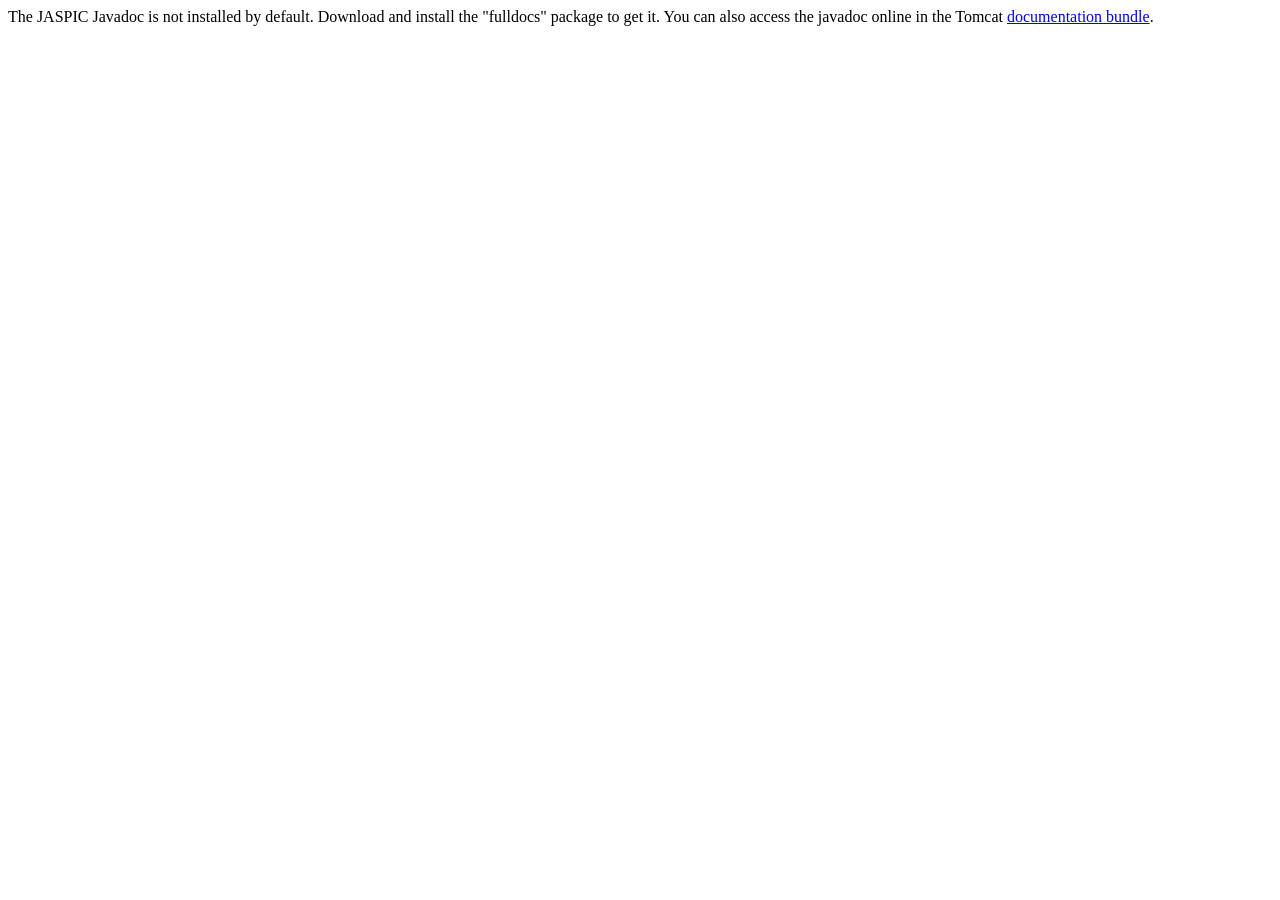
<file: apache-tomcat-10.1.54/webapps/docs/jaspicapi/index.html>
<!--
  Licensed to the Apache Software Foundation (ASF) under one or more
  contributor license agreements.  See the NOTICE file distributed with
  this work for additional information regarding copyright ownership.
  The ASF licenses this file to You under the Apache License, Version 2.0
  (the "License"); you may not use this file except in compliance with
  the License.  You may obtain a copy of the License at

      http://www.apache.org/licenses/LICENSE-2.0

  Unless required by applicable law or agreed to in writing, software
  distributed under the License is distributed on an "AS IS" BASIS,
  WITHOUT WARRANTIES OR CONDITIONS OF ANY KIND, either express or implied.
  See the License for the specific language governing permissions and
  limitations under the License.
-->
<!DOCTYPE html>
<html>
<head>
    <meta charset="UTF-8" />
    <title>API docs</title>
</head>

<body>

The JASPIC Javadoc is not installed by default. Download and install
the "fulldocs" package to get it.

You can also access the javadoc online in the Tomcat
<a href="https://tomcat.apache.org/tomcat-10.1-doc/">
    documentation bundle</a>.

</body>
</html>
</file>
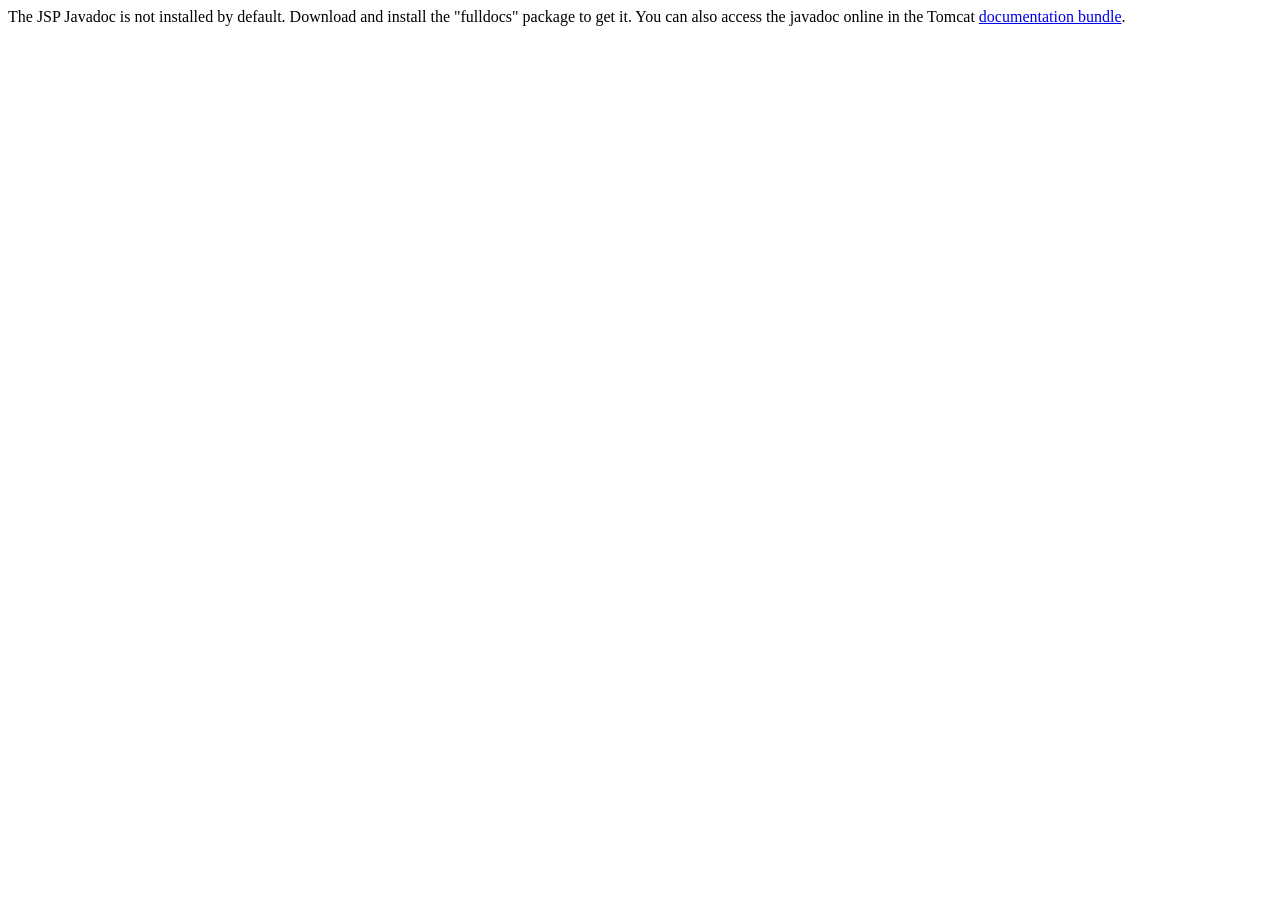
<file: apache-tomcat-10.1.54/webapps/docs/jspapi/index.html>
<!--
  Licensed to the Apache Software Foundation (ASF) under one or more
  contributor license agreements.  See the NOTICE file distributed with
  this work for additional information regarding copyright ownership.
  The ASF licenses this file to You under the Apache License, Version 2.0
  (the "License"); you may not use this file except in compliance with
  the License.  You may obtain a copy of the License at

      http://www.apache.org/licenses/LICENSE-2.0

  Unless required by applicable law or agreed to in writing, software
  distributed under the License is distributed on an "AS IS" BASIS,
  WITHOUT WARRANTIES OR CONDITIONS OF ANY KIND, either express or implied.
  See the License for the specific language governing permissions and
  limitations under the License.
-->
<!DOCTYPE html>
<html>
    <head>
    <meta charset="UTF-8" />
    <title>API docs</title>
</head>

<body>

The JSP Javadoc is not installed by default. Download and install
the "fulldocs" package to get it.

You can also access the javadoc online in the Tomcat
<a href="https://tomcat.apache.org/tomcat-10.1-doc/">
documentation bundle</a>.

</body>
</html>
</file>
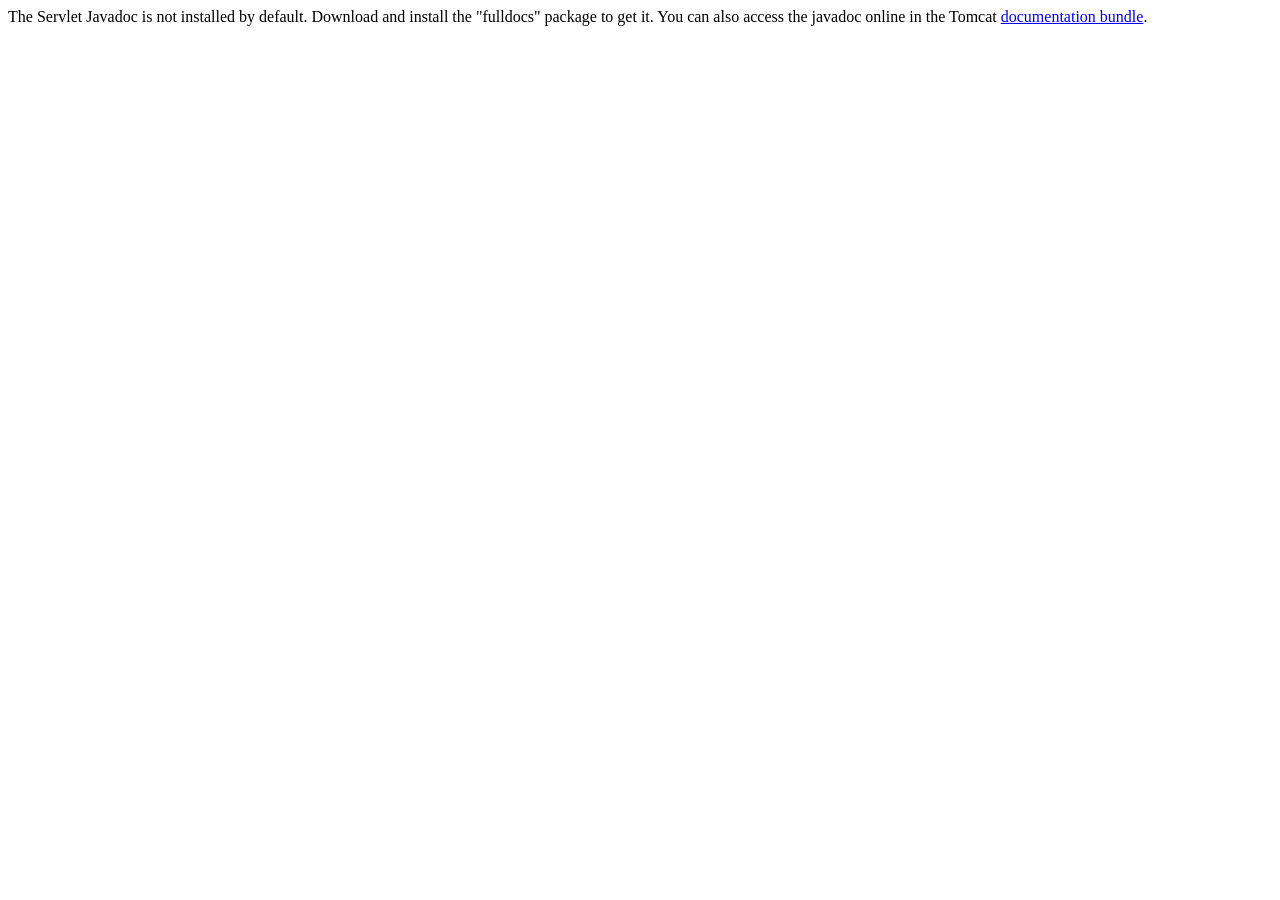
<file: apache-tomcat-10.1.54/webapps/docs/servletapi/index.html>
<!--
  Licensed to the Apache Software Foundation (ASF) under one or more
  contributor license agreements.  See the NOTICE file distributed with
  this work for additional information regarding copyright ownership.
  The ASF licenses this file to You under the Apache License, Version 2.0
  (the "License"); you may not use this file except in compliance with
  the License.  You may obtain a copy of the License at

      http://www.apache.org/licenses/LICENSE-2.0

  Unless required by applicable law or agreed to in writing, software
  distributed under the License is distributed on an "AS IS" BASIS,
  WITHOUT WARRANTIES OR CONDITIONS OF ANY KIND, either express or implied.
  See the License for the specific language governing permissions and
  limitations under the License.
-->
<!DOCTYPE html>
<html>
    <head>
    <meta charset="UTF-8" />
    <title>API docs</title>
</head>

<body>

The Servlet Javadoc is not installed by default. Download and install
the "fulldocs" package to get it.

You can also access the javadoc online in the Tomcat
<a href="https://tomcat.apache.org/tomcat-10.1-doc/">
documentation bundle</a>.

</body>
</html>
</file>
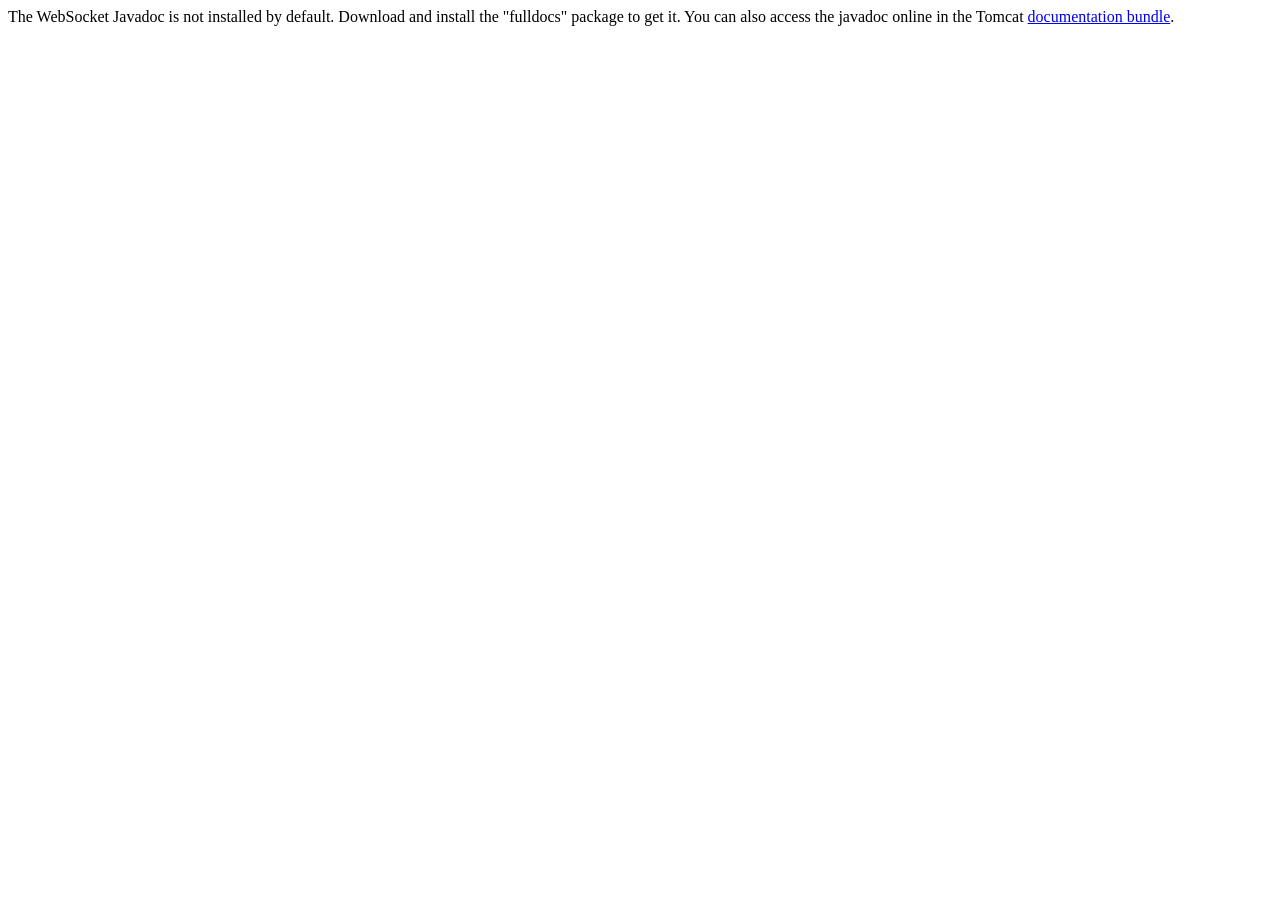
<file: apache-tomcat-10.1.54/webapps/docs/websocketapi/index.html>
<!--
  Licensed to the Apache Software Foundation (ASF) under one or more
  contributor license agreements.  See the NOTICE file distributed with
  this work for additional information regarding copyright ownership.
  The ASF licenses this file to You under the Apache License, Version 2.0
  (the "License"); you may not use this file except in compliance with
  the License.  You may obtain a copy of the License at

      http://www.apache.org/licenses/LICENSE-2.0

  Unless required by applicable law or agreed to in writing, software
  distributed under the License is distributed on an "AS IS" BASIS,
  WITHOUT WARRANTIES OR CONDITIONS OF ANY KIND, either express or implied.
  See the License for the specific language governing permissions and
  limitations under the License.
-->
<!DOCTYPE html>
<html>
    <head>
    <meta charset="UTF-8" />
    <title>API docs</title>
</head>

<body>

The WebSocket Javadoc is not installed by default. Download and install
the "fulldocs" package to get it.

You can also access the javadoc online in the Tomcat
<a href="https://tomcat.apache.org/tomcat-10.1-doc/">
documentation bundle</a>.

</body>
</html>
</file>
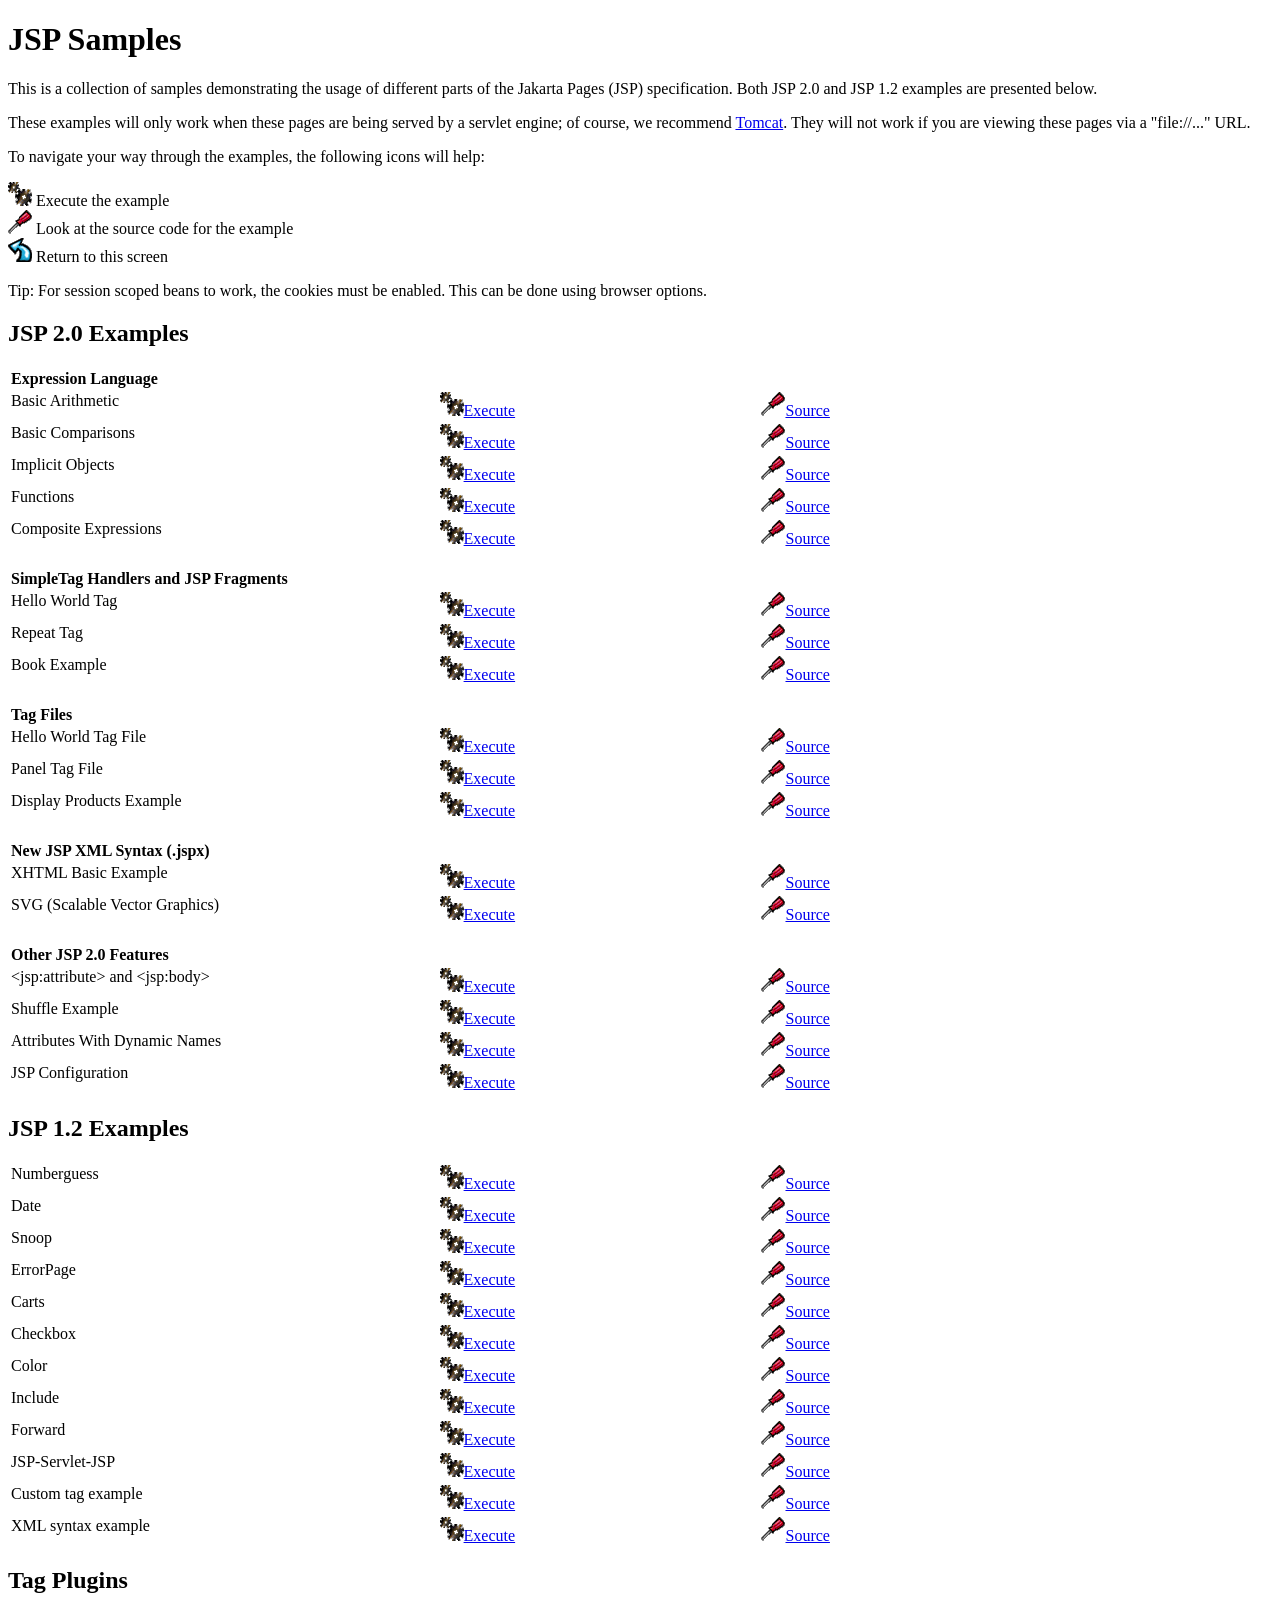
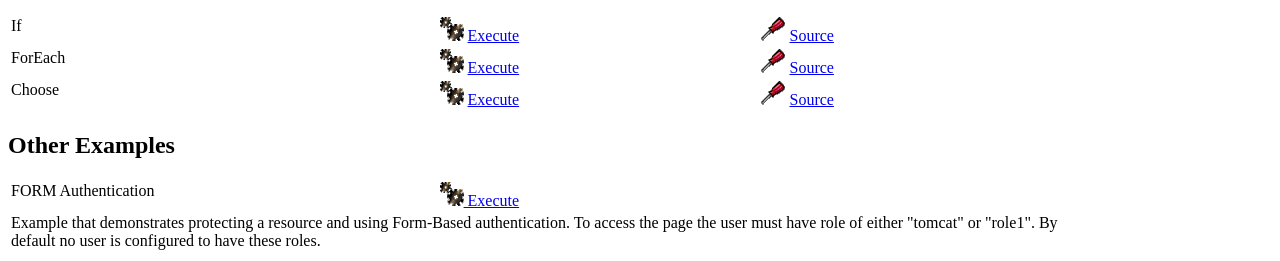
<file: apache-tomcat-10.1.54/webapps/examples/jsp/index.html>
<!--
 Licensed to the Apache Software Foundation (ASF) under one or more
  contributor license agreements.  See the NOTICE file distributed with
  this work for additional information regarding copyright ownership.
  The ASF licenses this file to You under the Apache License, Version 2.0
  (the "License"); you may not use this file except in compliance with
  the License.  You may obtain a copy of the License at

      http://www.apache.org/licenses/LICENSE-2.0

  Unless required by applicable law or agreed to in writing, software
  distributed under the License is distributed on an "AS IS" BASIS,
  WITHOUT WARRANTIES OR CONDITIONS OF ANY KIND, either express or implied.
  See the License for the specific language governing permissions and
  limitations under the License.
-->
<!DOCTYPE html><html lang="en">
<head>
   <meta charset="UTF-8"/>
   <title>JSP Examples</title>
   <style type="text/css">
   img { border: 0; }
   th { text-align: left; }
   tr { vertical-align: top; }
   </style>
</head>
<body>
<h1>JSP
Samples</h1>
<p>This is a collection of samples demonstrating the usage of different
parts of the Jakarta Pages (JSP) specification.  Both JSP 2.0 and
JSP 1.2 examples are presented below.
<p>These examples will only work when these pages are being served by a
servlet engine; of course, we recommend
<a href="https://tomcat.apache.org/">Tomcat</a>.
They will not work if you are viewing these pages via a
"file://..." URL.
<p>To navigate your way through the examples, the following icons will
help:</p>
<ul style="list-style-type: none; padding-left: 0;">
<li><img src="images/execute.gif" alt=""> Execute the example</li>
<li><img src="images/code.gif" alt=""> Look at the source code for the example</li>
<li><img src="images/return.gif" alt=""> Return to this screen</li>
</ul>

<p>Tip: For session scoped beans to work, the cookies must be enabled.
This can be done using browser options.</p>
<h2>JSP 2.0 Examples</h2>

<table style="width: 85%;">
<tr>
<th colspan="3">Expression Language</th>
</tr>

<tr>
<td>Basic Arithmetic</td>
<td style="width: 30%;"><a href="jsp2/el/basic-arithmetic.jsp"><img src="images/execute.gif" alt=""></a><a href="jsp2/el/basic-arithmetic.jsp">Execute</a></td>

<td style="width: 30%;"><a href="jsp2/el/basic-arithmetic.html"><img src="images/code.gif" alt=""></a><a href="jsp2/el/basic-arithmetic.html">Source</a></td>
</tr>

<tr>
<td>Basic Comparisons</td>
<td style="width: 30%;"><a href="jsp2/el/basic-comparisons.jsp"><img src="images/execute.gif" alt=""></a><a href="jsp2/el/basic-comparisons.jsp">Execute</a></td>

<td style="width: 30%;"><a href="jsp2/el/basic-comparisons.html"><img src="images/code.gif" alt=""></a><a href="jsp2/el/basic-comparisons.html">Source</a></td>
</tr>

<tr>
<td>Implicit Objects</td>
<td style="width: 30%;"><a href="jsp2/el/implicit-objects.jsp?foo=bar"><img src="images/execute.gif" alt=""></a><a href="jsp2/el/implicit-objects.jsp?foo=bar">Execute</a></td>

<td style="width: 30%;"><a href="jsp2/el/implicit-objects.html"><img src="images/code.gif" alt=""></a><a href="jsp2/el/implicit-objects.html">Source</a></td>
</tr>
<tr>

<td>Functions</td>
<td style="width: 30%;"><a href="jsp2/el/functions.jsp?foo=JSP+2.0"><img src="images/execute.gif" alt=""></a><a href="jsp2/el/functions.jsp?foo=JSP+2.0">Execute</a></td>

<td style="width: 30%;"><a href="jsp2/el/functions.html"><img src="images/code.gif" alt=""></a><a href="jsp2/el/functions.html">Source</a></td>
</tr>

<tr>
<td>Composite Expressions</td>
<td style="width: 30%;"><a href="jsp2/el/composite.jsp"><img src="images/execute.gif" alt=""></a><a href="jsp2/el/composite.jsp">Execute</a></td>

<td style="width: 30%;"><a href="jsp2/el/composite.html"><img src="images/code.gif" alt=""></a><a href="jsp2/el/composite.html">Source</a></td>
</tr>


<tr>
<th colspan="3"><br />SimpleTag Handlers and JSP Fragments</th>
</tr>

<tr>
<td>Hello World Tag</td>
<td style="width: 30%;"><a href="jsp2/simpletag/hello.jsp"><img src="images/execute.gif" alt=""></a><a href="jsp2/simpletag/hello.jsp">Execute</a></td>

<td style="width: 30%;"><a href="jsp2/simpletag/hello.html"><img src="images/code.gif" alt=""></a><a href="jsp2/simpletag/hello.html">Source</a></td>
</tr>

<tr>
<td>Repeat Tag</td>
<td style="width: 30%;"><a href="jsp2/simpletag/repeat.jsp"><img src="images/execute.gif" alt=""></a><a href="jsp2/simpletag/repeat.jsp">Execute</a></td>

<td style="width: 30%;"><a href="jsp2/simpletag/repeat.html"><img src="images/code.gif" alt=""></a><a href="jsp2/simpletag/repeat.html">Source</a></td>
</tr>

<tr>
<td>Book Example</td>
<td style="width: 30%;"><a href="jsp2/simpletag/book.jsp"><img src="images/execute.gif" alt=""></a><a href="jsp2/simpletag/book.jsp">Execute</a></td>

<td style="width: 30%;"><a href="jsp2/simpletag/book.html"><img src="images/code.gif" alt=""></a><a href="jsp2/simpletag/book.html">Source</a></td>
</tr>

<tr>
<th colspan="3"><br />Tag Files</th>
</tr>

<tr>
<td>Hello World Tag File</td>
<td style="width: 30%;"><a href="jsp2/tagfiles/hello.jsp"><img src="images/execute.gif" alt=""></a><a href="jsp2/tagfiles/hello.jsp">Execute</a></td>

<td style="width: 30%;"><a href="jsp2/tagfiles/hello.html"><img src="images/code.gif" alt=""></a><a href="jsp2/tagfiles/hello.html">Source</a></td>
</tr>

<tr>
<td>Panel Tag File</td>
<td style="width: 30%;"><a href="jsp2/tagfiles/panel.jsp"><img src="images/execute.gif" alt=""></a><a href="jsp2/tagfiles/panel.jsp">Execute</a></td>

<td style="width: 30%;"><a href="jsp2/tagfiles/panel.html"><img src="images/code.gif" alt=""></a><a href="jsp2/tagfiles/panel.html">Source</a></td>
</tr>

<tr>
<td>Display Products Example</td>
<td style="width: 30%;"><a href="jsp2/tagfiles/products.jsp"><img src="images/execute.gif" alt=""></a><a href="jsp2/tagfiles/products.jsp">Execute</a></td>

<td style="width: 30%;"><a href="jsp2/tagfiles/products.html"><img src="images/code.gif" alt=""></a><a href="jsp2/tagfiles/products.html">Source</a></td>
</tr>

<tr>
<th colspan="3"><br />New JSP XML Syntax (.jspx)</th>
</tr>

<tr>
<td>XHTML Basic Example</td>
<td style="width: 30%;"><a href="jsp2/jspx/basic.jspx"><img src="images/execute.gif" alt=""></a><a href="jsp2/jspx/basic.jspx">Execute</a></td>

<td style="width: 30%;"><a href="jsp2/jspx/basic.html"><img src="images/code.gif" alt=""></a><a href="jsp2/jspx/basic.html">Source</a></td>
</tr>

<tr>
<td>SVG (Scalable Vector Graphics)</td>
<td style="width: 30%;"><a href="jsp2/jspx/svgexample.html"><img src="images/execute.gif" alt=""></a><a href="jsp2/jspx/svgexample.html">Execute</a></td>

<td style="width: 30%;"><a href="jsp2/jspx/textRotate.html"><img src="images/code.gif" alt=""></a><a href="jsp2/jspx/textRotate.html">Source</a></td>
</tr>

<tr>
<th colspan="3"><br />Other JSP 2.0 Features</th>
</tr>

<tr>
<td>&lt;jsp:attribute&gt; and &lt;jsp:body&gt;</td>
<td style="width: 30%;"><a href="jsp2/jspattribute/jspattribute.jsp"><img src="images/execute.gif" alt=""></a><a href="jsp2/jspattribute/jspattribute.jsp">Execute</a></td>

<td style="width: 30%;"><a href="jsp2/jspattribute/jspattribute.html"><img src="images/code.gif" alt=""></a><a href="jsp2/jspattribute/jspattribute.html">Source</a></td>
</tr>

<tr>
<td>Shuffle Example</td>
<td style="width: 30%;"><a href="jsp2/jspattribute/shuffle.jsp"><img src="images/execute.gif" alt=""></a><a href="jsp2/jspattribute/shuffle.jsp">Execute</a></td>

<td style="width: 30%;"><a href="jsp2/jspattribute/shuffle.html"><img src="images/code.gif" alt=""></a><a href="jsp2/jspattribute/shuffle.html">Source</a></td>
</tr>

<tr>
<td>Attributes With Dynamic Names</td>
<td style="width: 30%;"><a href="jsp2/misc/dynamicattrs.jsp"><img src="images/execute.gif" alt=""></a><a href="jsp2/misc/dynamicattrs.jsp">Execute</a></td>

<td style="width: 30%;"><a href="jsp2/misc/dynamicattrs.html"><img src="images/code.gif" alt=""></a><a href="jsp2/misc/dynamicattrs.html">Source</a></td>
</tr>

<tr>
<td>JSP Configuration</td>
<td style="width: 30%;"><a href="jsp2/misc/config.jsp"><img src="images/execute.gif" alt=""></a><a href="jsp2/misc/config.jsp">Execute</a></td>

<td style="width: 30%;"><a href="jsp2/misc/config.html"><img src="images/code.gif" alt=""></a><a href="jsp2/misc/config.html">Source</a></td>
</tr>

</table>

<h2>JSP 1.2 Examples</h2>
<table style="width: 85%;">
<tr>
<td>Numberguess</td>

<td style="width: 30%;"><a href="num/numguess.jsp"><img src="images/execute.gif" alt=""></a><a href="num/numguess.jsp">Execute</a></td>

<td style="width: 30%;"><a href="num/numguess.html"><img src="images/code.gif" alt=""></a><a href="num/numguess.html">Source</a></td>
</tr>

<tr>
<td>Date</td>

<td style="width: 30%;"><a href="dates/date.jsp"><img src="images/execute.gif" alt=""></a><a href="dates/date.jsp">Execute</a></td>

<td style="width: 30%;"><a href="dates/date.html"><img src="images/code.gif" alt=""></a><a href="dates/date.html">Source</a></td>
</tr>

<tr>
<td>Snoop</td>

<td style="width: 30%;"><a href="snp/snoop.jsp"><img src="images/execute.gif" alt=""></a><a href="snp/snoop.jsp">Execute</a></td>

<td style="width: 30%;"><a href="snp/snoop.html"><img src="images/code.gif" alt=""></a><a href="snp/snoop.html">Source</a></td>
</tr>

<tr>
<td>ErrorPage</td>

<td style="width: 30%;"><a href="error/error.html"><img src="images/execute.gif" alt=""></a><a href="error/error.html">Execute</a></td>

<td style="width: 30%;"><a href="error/er.html"><img src="images/code.gif" alt=""></a><a href="error/er.html">Source</a></td>
</tr>

<tr>
<td>Carts</td>

<td style="width: 30%;"><a href="sessions/shopping.jsp"><img src="images/execute.gif" alt=""></a><a href="sessions/shopping.jsp">Execute</a></td>

<td style="width: 30%;"><a href="sessions/crt.html"><img src="images/code.gif" alt=""></a><a href="sessions/crt.html">Source</a></td>
</tr>

<tr>
<td>Checkbox</td>

<td style="width: 30%;"><a href="checkbox/check.html"><img src="images/execute.gif" alt=""></a><a href="checkbox/check.html">Execute</a></td>

<td style="width: 30%;"><a href="checkbox/cresult.html"><img src="images/code.gif" alt=""></a><a href="checkbox/cresult.html">Source</a></td>
</tr>

<tr>
<td>Color</td>

<td style="width: 30%;"><a href="colors/colors.html"><img src="images/execute.gif" alt=""></a><a href="colors/colors.html">Execute</a></td>

<td style="width: 30%;"><a href="colors/clr.html"><img src="images/code.gif" alt=""></a><a href="colors/clr.html">Source</a></td>
</tr>

<tr>
<td>Include</td>

<td style="width: 30%;"><a href="include/include.jsp"><img src="images/execute.gif" alt=""></a><a href="include/include.jsp">Execute</a></td>

<td style="width: 30%;"><a href="include/inc.html"><img src="images/code.gif" alt=""></a><a href="include/inc.html">Source</a></td>
</tr>

<tr>
<td>Forward</td>

<td style="width: 30%;"><a href="forward/forward.jsp"><img src="images/execute.gif" alt=""></a><a href="forward/forward.jsp">Execute</a></td>

<td style="width: 30%;"><a href="forward/fwd.html"><img src="images/code.gif" alt=""></a><a href="forward/fwd.html">Source</a></td>
</tr>

<tr>
<td>JSP-Servlet-JSP</td>

<td style="width: 30%;"><a href="jsptoserv/jsptoservlet.jsp"><img src="images/execute.gif" alt=""></a><a href="jsptoserv/jsptoservlet.jsp">Execute</a></td>

<td style="width: 30%;"><a href="jsptoserv/jts.html"><img src="images/code.gif" alt=""></a><a href="jsptoserv/jts.html">Source</a></td>
</tr>

<tr>
<td>Custom tag example</td>

<td style="width: 30%;"><a href="simpletag/foo.jsp"><img src="images/execute.gif" alt=""></a><a href="simpletag/foo.jsp">Execute</a></td>

<td style="width: 30%;"><a href="simpletag/foo.html"><img src="images/code.gif" alt=""></a><a href="simpletag/foo.html">Source</a></td>
</tr>

<tr>
<td>XML syntax example</td>
<td style="width: 30%;"><a href="xml/xml.jsp"><img src="images/execute.gif" alt=""></a><a href="xml/xml.jsp">Execute</a></td>

<td style="width: 30%;"><a href="xml/xml.html"><img src="images/code.gif" alt=""></a><a href="xml/xml.html">Source</a></td>
</tr>

</table>

<h2>Tag Plugins</h2>
<table style="width: 85%;">

<tr>
  <td>If</td>
  <td style="width: 30%;">
    <a href="tagplugin/if.jsp"><img src="images/execute.gif" alt=""></a>
    <a href="tagplugin/if.jsp">Execute</a>
  </td>
  <td style="width: 30%;">
    <a href="tagplugin/if.html"><img src="images/code.gif" alt=""></a>
    <a href="tagplugin/if.html">Source</a>
  </td>
</tr>

<tr>
  <td>ForEach</td>
  <td style="width: 30%;">
    <a href="tagplugin/foreach.jsp"><img src="images/execute.gif" alt=""></a>
    <a href="tagplugin/foreach.jsp">Execute</a>
  </td>
  <td style="width: 30%;">
    <a href="tagplugin/foreach.html"><img src="images/code.gif" alt=""></a>
    <a href="tagplugin/foreach.html">Source</a>
  </td>
</tr>

<tr>
  <td>Choose</td>
  <td style="width: 30%;">
    <a href="tagplugin/choose.jsp"><img src="images/execute.gif" alt=""></a>
    <a href="tagplugin/choose.jsp">Execute</a>
  </td>
  <td style="width: 30%;">
    <a href="tagplugin/choose.html"><img src="images/code.gif" alt=""></a>
    <a href="tagplugin/choose.html">Source</a>
  </td>
</tr>

</table>

<h2>Other Examples</h2>
<table style="width: 85%;">

<tr>
  <td>FORM Authentication</td>
  <td style="width: 30%;">
    <a href="security/protected/index.jsp"><img src="images/execute.gif" alt=""> Execute</a>
  </td>
  <td style="width: 30%;"></td>
</tr>
<tr>
  <td colspan="3">Example that demonstrates protecting a resource and
    using Form-Based authentication. To access the page the user must
    have role of either "tomcat" or "role1". By default no user
    is configured to have these roles.</td>
</tr>

</table>
</body>
</html>
</file>
<file: apache-tomcat-10.1.54/webapps/docs/images/docs-stylesheet.css>
@charset "utf-8";
/*
  Licensed to the Apache Software Foundation (ASF) under one or more
  contributor license agreements.  See the NOTICE file distributed with
  this work for additional information regarding copyright ownership.
  The ASF licenses this file to You under the Apache License, Version 2.0
  (the "License"); you may not use this file except in compliance with
  the License.  You may obtain a copy of the License at

      http://www.apache.org/licenses/LICENSE-2.0

  Unless required by applicable law or agreed to in writing, software
  distributed under the License is distributed on an "AS IS" BASIS,
  WITHOUT WARRANTIES OR CONDITIONS OF ANY KIND, either express or implied.
  See the License for the specific language governing permissions and
  limitations under the License.
*/

/* Fonts */
@import url("fonts/fonts.css");

/* General style */

h1, h2, h3, h4, h5, h6, th {
  font-weight: 600;
}

body {
  margin: 0;
}

body, input {
  font-family: 'Open Sans', sans-serif;
  font-size: 10.5pt;
}

code, pre {
  font-family: Consolas, monospace;
}

img {
  border: 0;
}

table {
  border-collapse: collapse;
  text-align: left;
}
table *:not(table) {
  /* Prevent border-collapsing for table child elements like <div> */
  border-collapse: separate;
}

th {
  text-align: left;
}

main {
  /* Remove this once all IEs support <main> element */
  display: block;
}


/* Layout */

#wrapper {
  min-width: 400px;
}

#header {
  border-bottom: 1px solid #bbb;
}

@media not print {
    #header {
        box-shadow: 0 0 7px #aaa;
    }
}

#header > div {
  padding-left: 15px;
  padding-right: 15px;

  /* Work-around for old browsers: */
  background-color: #F8F3E4;
  background: linear-gradient(to bottom, #ffffff -10%, #F8F3E4 100%);
  position: relative;
}

#header .logo {
  float: left;
  padding-top: 10px;
  min-width: 190px;
}

#header .logo  img{
  /* To avoid that the Font Descender being added to the parent div's height */
  vertical-align: middle;
}

#header .asfLogo {
  float: right;
  position: relative;
  top: 8px;
}

#header h1 {
  margin-top: 0.6em;
  margin-bottom: 0;
}

#header .versionInfo {
  font-size: 13pt;
  margin-bottom: 1em;
}

#middle {
  display: table;
  table-layout: fixed;
  margin: 0;
  width: 100%;
}
#middle > div { display: table-row; }
#middle > div > div { display: table-cell; vertical-align: top; }



#mainLeft {
  width: 190px;
}

#mainLeft > div {
  margin-top: -1px; /* to overwrite border of element above */
  padding-left: 16px;
  padding-right: 14px;
  padding-top: 6px;
  padding-bottom: 15px;
  background-color: #F8F3E4;
  border-right: 1px solid #bbb;
  border-bottom: 1px solid #bbb;
  font-size: 10pt;
  border-bottom-right-radius: 20px;
  box-shadow: 0 0 5px #aaa;
}

#mainLeft h2 {
  margin-bottom: 0.2em;
  font-size: 1.2em;
}

#mainLeft ul {
  padding: 0;
  margin: 0;
  list-style-type: none;
}

#mainLeft ul a {
  text-indent: -0.6em;
  padding-left: 1.4em;
  display: block;
  text-decoration: none;
  color: #444;
}
#mainLeft ul a:hover {
  color: #000;
  background-color: #D1c9b9;
}

#mainRight {
  padding-left: 14px;
  padding-right: 20px;

}

#footer {
  margin-top: 30px;
  padding-top: 20px;
  padding-bottom: 20px;
  padding-left: 20px;
  padding-right: 20px;
  border-top: 1px solid #ccc;
  color: #444;
  text-align: center;
  /* font-style: italic; */
  font-size: 9pt;
}


/* Content */

#content div.text {
  padding-left: 1em;
  padding-left: 1em;
}

#content h3, #content h4, #content h5, #content h6 {
  padding-left: 5px;
  padding-right: 5px;
  background-color: #eaeaea;
}

@media not print {
    #content h3, #content h4, #content h5, #content h6 {
        border: 1px solid #ccc;
        border-radius: 4px;
    }
}

#content h4, #content h5, #content h6 {
  background-color: #f6f6f6;
}

code {
  background-color: rgb(224,255,255);
}

div.codeBox pre code, code.attributeName, code.propertyName, code.noHighlight, .noHighlight code {
  background-color: transparent;
}
div.codeBox {
  overflow: auto;
  margin: 1em 0;
}
div.codeBox pre {
  margin: 0;
  padding: 4px;
  border: 1px solid #999;
  border-radius: 5px;
  background-color: #eff8ff;
  display: table; /* To prevent <pre>s from taking the complete available width. */
  /*
  When it is officially supported, use the following CSS instead of display: table
  to prevent big <pre>s from exceeding the browser window:
  max-width: available;
  width: min-content;
  */
}

div.codeBox pre.wrap {
  white-space: pre-wrap;
}


table.defaultTable tr, table.detail-table tr {
    border: 1px solid #CCC;
}

table.defaultTable tr:nth-child(even), table.detail-table tr:nth-child(even) {
    background-color: #FAFBFF;
}

table.defaultTable tr:nth-child(odd), table.detail-table tr:nth-child(odd) {
    background-color: #EEEFFF;
}

table.defaultTable th, table.detail-table th {
  background-color: #88b;
  color: #fff;
}

table.defaultTable th, table.defaultTable td, table.detail-table th, table.detail-table td {
  padding: 5px 8px;
}


p.notice {
  border: 1px solid rgb(255, 0, 0);
  background-color: rgb(238, 238, 238);
  color: rgb(0, 51, 102);
  padding: 0.5em;
  margin: 1em 2em 1em 1em;
}


/* Changelog-Styles */

ul.changelog {
  padding-left: 1em;
  list-style-type: none;
}

ul.changelog  li{
  padding-top: 5px;
  padding-bottom: 5px;
}

ul.changelog img {
  vertical-align: middle
}


/* Printer-only Styles */
@media print {
    .noPrint { display: none; }
    #middle > div > div#mainLeft { display: none; }
    a { color: inherit; text-decoration: none; }
}

/* Fix for Comments section which contains a <h4> */
#comments_thread h1, #comments_thread h2, #comments_thread h3, #comments_thread h4, #comments_thread h5, #comments_thread h6 {
    border: none;
    background-color: transparent;
}
</file>
<file: apache-tomcat-9.0.117/webapps/docs/images/docs-stylesheet.css>
@charset "utf-8";
/*
  Licensed to the Apache Software Foundation (ASF) under one or more
  contributor license agreements.  See the NOTICE file distributed with
  this work for additional information regarding copyright ownership.
  The ASF licenses this file to You under the Apache License, Version 2.0
  (the "License"); you may not use this file except in compliance with
  the License.  You may obtain a copy of the License at

      http://www.apache.org/licenses/LICENSE-2.0

  Unless required by applicable law or agreed to in writing, software
  distributed under the License is distributed on an "AS IS" BASIS,
  WITHOUT WARRANTIES OR CONDITIONS OF ANY KIND, either express or implied.
  See the License for the specific language governing permissions and
  limitations under the License.
*/

/* Fonts */
@import url("fonts/fonts.css");

/* General style */

h1, h2, h3, h4, h5, h6, th {
  font-weight: 600;
}

body {
  margin: 0;
}

body, input {
  font-family: 'Open Sans', sans-serif;
  font-size: 10.5pt;
}

code, pre {
  font-family: Consolas, monospace;
}

img {
  border: 0;
}

table {
  border-collapse: collapse;
  text-align: left;
}
table *:not(table) {
  /* Prevent border-collapsing for table child elements like <div> */
  border-collapse: separate;
}

th {
  text-align: left;
}

main {
  /* Remove this once all IEs support <main> element */
  display: block;
}


/* Layout */

#wrapper {
  min-width: 400px;
}

#header {
  border-bottom: 1px solid #bbb;
}

@media not print {
    #header {
        box-shadow: 0 0 7px #aaa;
    }
}

#header > div {
  padding-left: 15px;
  padding-right: 15px;

  /* Work-around for old browsers: */
  background-color: #F8F3E4;
  background: linear-gradient(to bottom, #ffffff -10%, #F8F3E4 100%);
  position: relative;
}

#header .logo {
  float: left;
  padding-top: 10px;
  min-width: 190px;
}

#header .logo  img{
  /* To avoid that the Font Descender being added to the parent div's height */
  vertical-align: middle;
}

#header .asfLogo {
  float: right;
  position: relative;
  top: 8px;
}

#header h1 {
  margin-top: 0.6em;
  margin-bottom: 0;
}

#header .versionInfo {
  font-size: 13pt;
  margin-bottom: 1em;
}

#middle {
  display: table;
  table-layout: fixed;
  margin: 0;
  width: 100%;
}
#middle > div { display: table-row; }
#middle > div > div { display: table-cell; vertical-align: top; }



#mainLeft {
  width: 190px;
}

#mainLeft > div {
  margin-top: -1px; /* to overwrite border of element above */
  padding-left: 16px;
  padding-right: 14px;
  padding-top: 6px;
  padding-bottom: 15px;
  background-color: #F8F3E4;
  border-right: 1px solid #bbb;
  border-bottom: 1px solid #bbb;
  font-size: 10pt;
  border-bottom-right-radius: 20px;
  box-shadow: 0 0 5px #aaa;
}

#mainLeft h2 {
  margin-bottom: 0.2em;
  font-size: 1.2em;
}

#mainLeft ul {
  padding: 0;
  margin: 0;
  list-style-type: none;
}

#mainLeft ul a {
  text-indent: -0.6em;
  padding-left: 1.4em;
  display: block;
  text-decoration: none;
  color: #444;
}
#mainLeft ul a:hover {
  color: #000;
  background-color: #D1c9b9;
}

#mainRight {
  padding-left: 14px;
  padding-right: 20px;

}

#footer {
  margin-top: 30px;
  padding-top: 20px;
  padding-bottom: 20px;
  padding-left: 20px;
  padding-right: 20px;
  border-top: 1px solid #ccc;
  color: #444;
  text-align: center;
  /* font-style: italic; */
  font-size: 9pt;
}


/* Content */

#content div.text {
  padding-left: 1em;
  padding-left: 1em;
}

#content h3, #content h4, #content h5, #content h6 {
  padding-left: 5px;
  padding-right: 5px;
  background-color: #eaeaea;
}

@media not print {
    #content h3, #content h4, #content h5, #content h6 {
        border: 1px solid #ccc;
        border-radius: 4px;
    }
}

#content h4, #content h5, #content h6 {
  background-color: #f6f6f6;
}

code {
  background-color: rgb(224,255,255);
}

div.codeBox pre code, code.attributeName, code.propertyName, code.noHighlight, .noHighlight code {
  background-color: transparent;
}
div.codeBox {
  overflow: auto;
  margin: 1em 0;
}
div.codeBox pre {
  margin: 0;
  padding: 4px;
  border: 1px solid #999;
  border-radius: 5px;
  background-color: #eff8ff;
  display: table; /* To prevent <pre>s from taking the complete available width. */
  /*
  When it is officially supported, use the following CSS instead of display: table
  to prevent big <pre>s from exceeding the browser window:
  max-width: available;
  width: min-content;
  */
}

div.codeBox pre.wrap {
  white-space: pre-wrap;
}


table.defaultTable tr, table.detail-table tr {
    border: 1px solid #CCC;
}

table.defaultTable tr:nth-child(even), table.detail-table tr:nth-child(even) {
    background-color: #FAFBFF;
}

table.defaultTable tr:nth-child(odd), table.detail-table tr:nth-child(odd) {
    background-color: #EEEFFF;
}

table.defaultTable th, table.detail-table th {
  background-color: #88b;
  color: #fff;
}

table.defaultTable th, table.defaultTable td, table.detail-table th, table.detail-table td {
  padding: 5px 8px;
}


p.notice {
  border: 1px solid rgb(255, 0, 0);
  background-color: rgb(238, 238, 238);
  color: rgb(0, 51, 102);
  padding: 0.5em;
  margin: 1em 2em 1em 1em;
}


/* Changelog-Styles */

ul.changelog {
  padding-left: 1em;
  list-style-type: none;
}

ul.changelog  li{
  padding-top: 5px;
  padding-bottom: 5px;
}

ul.changelog img {
  vertical-align: middle
}


/* Printer-only Styles */
@media print {
    .noPrint { display: none; }
    #middle > div > div#mainLeft { display: none; }
    a { color: inherit; text-decoration: none; }
}

/* Fix for Comments section which contains a <h4> */
#comments_thread h1, #comments_thread h2, #comments_thread h3, #comments_thread h4, #comments_thread h5, #comments_thread h6 {
    border: none;
    background-color: transparent;
}
</file>
